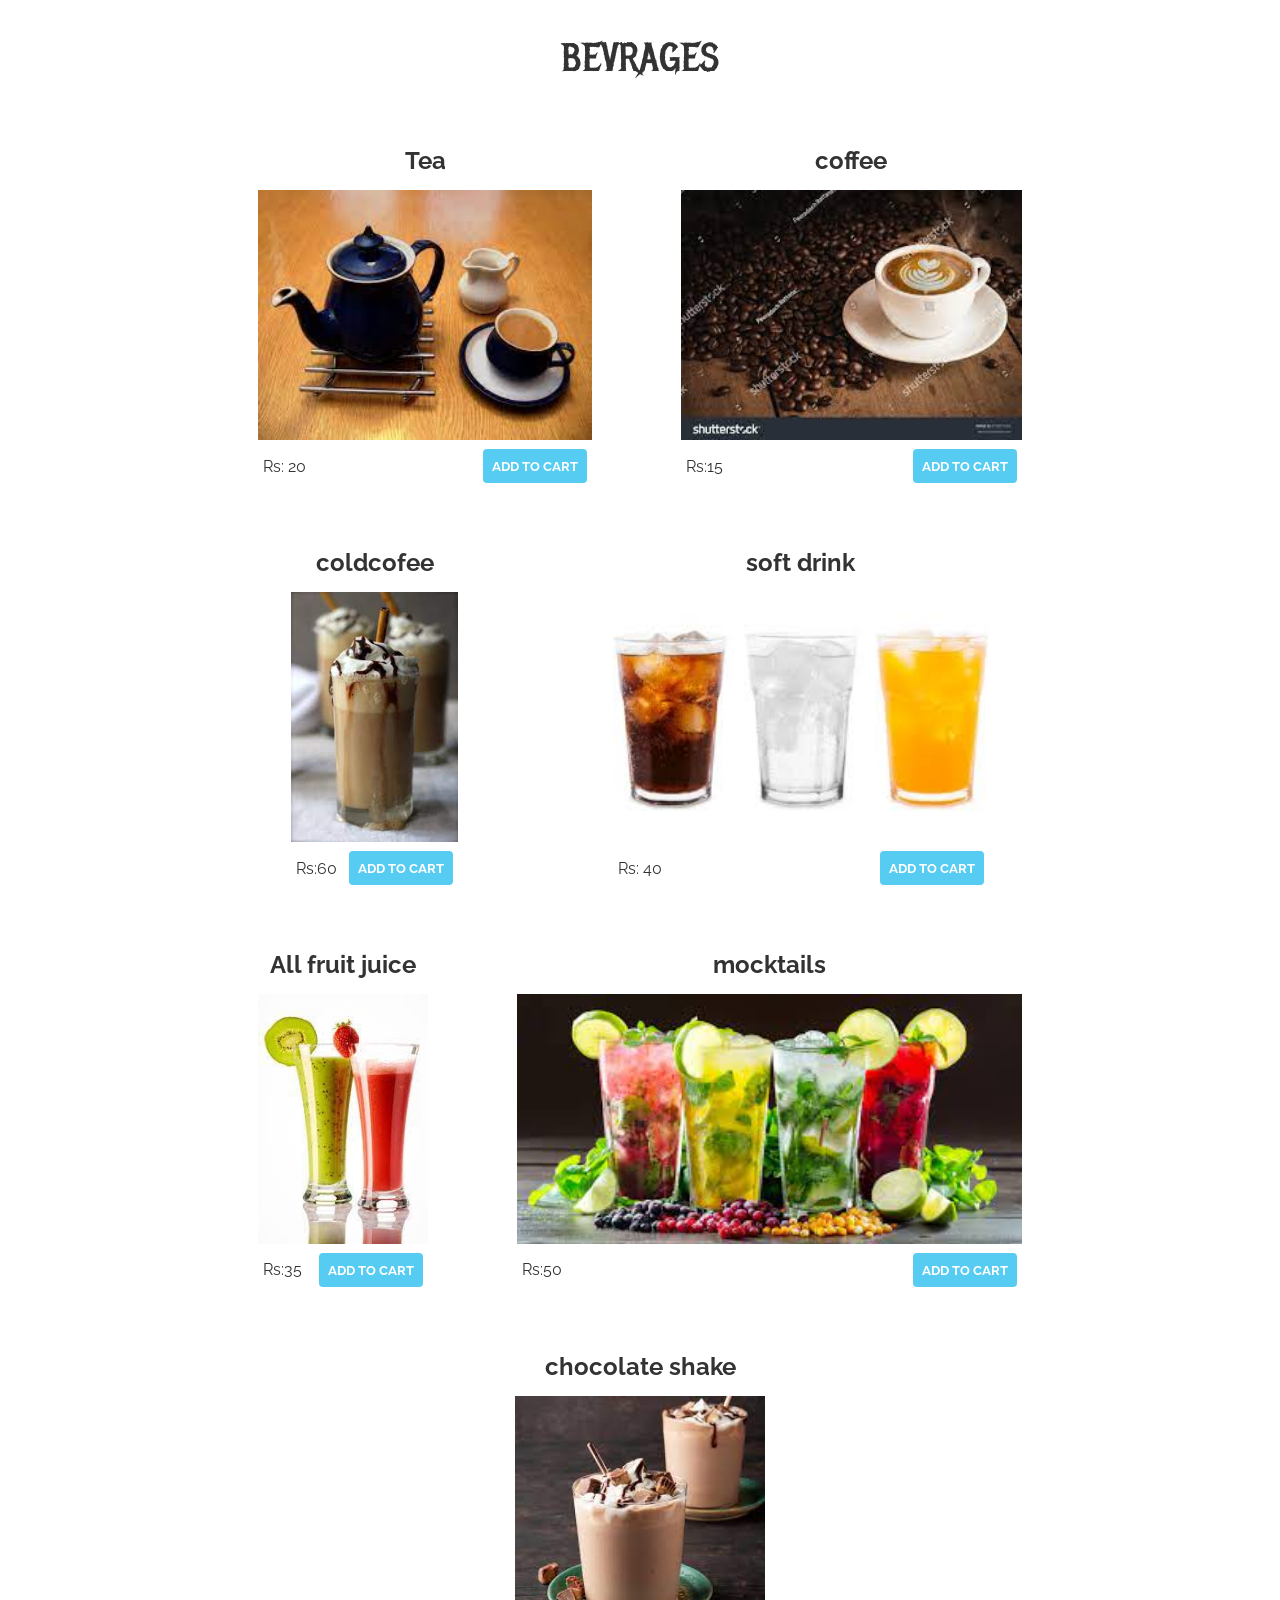
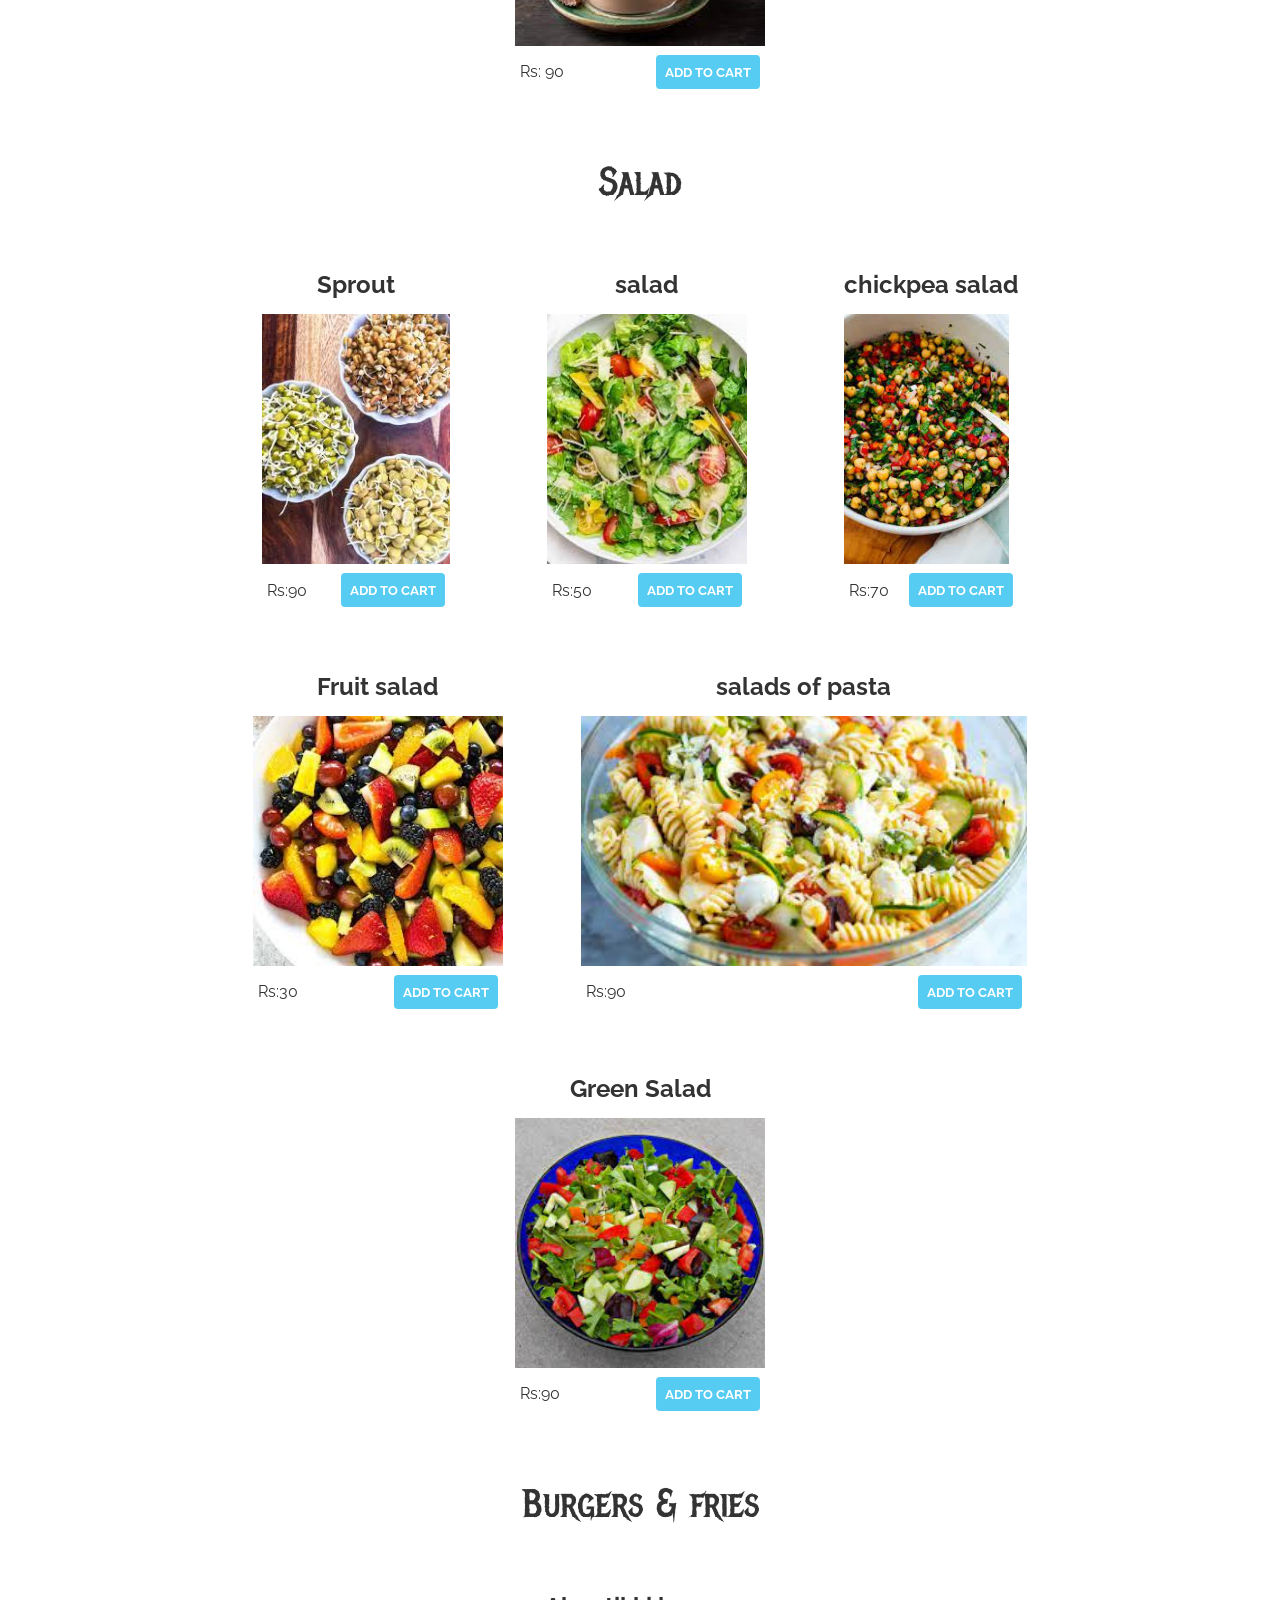
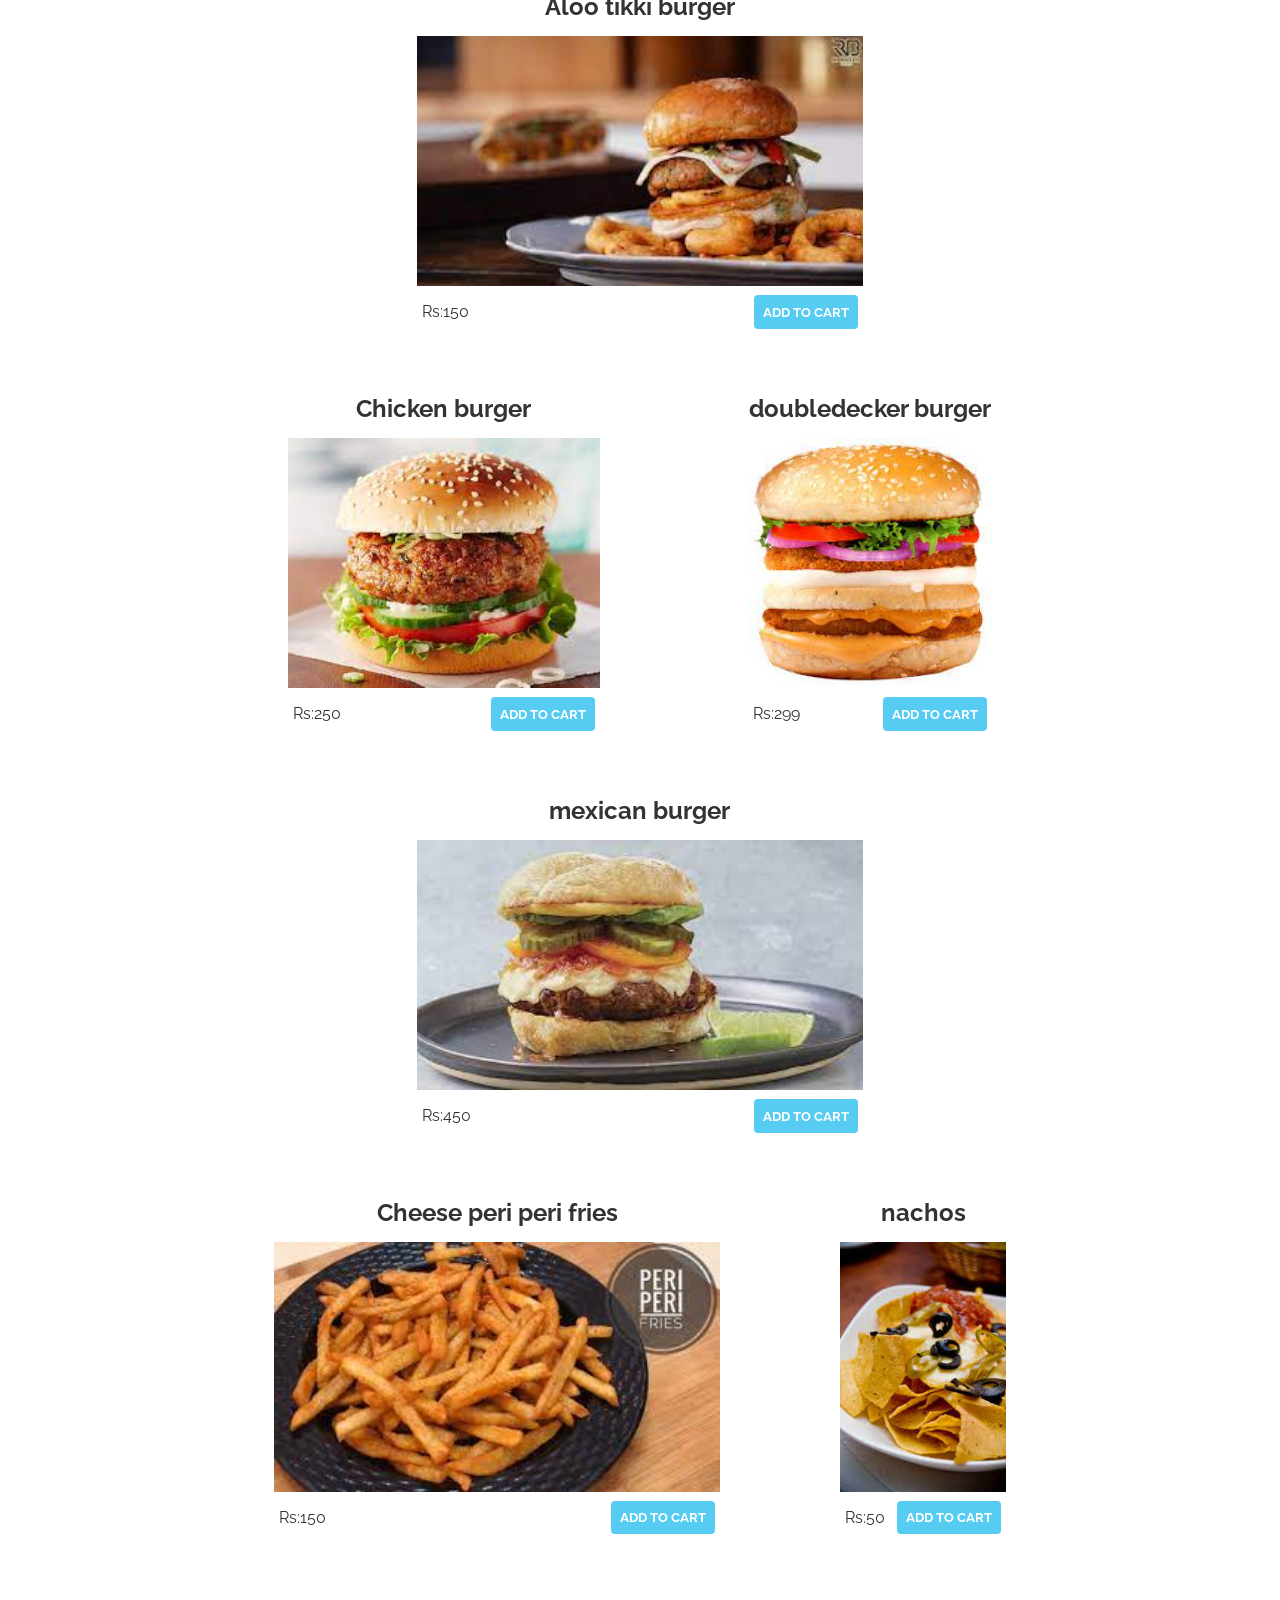
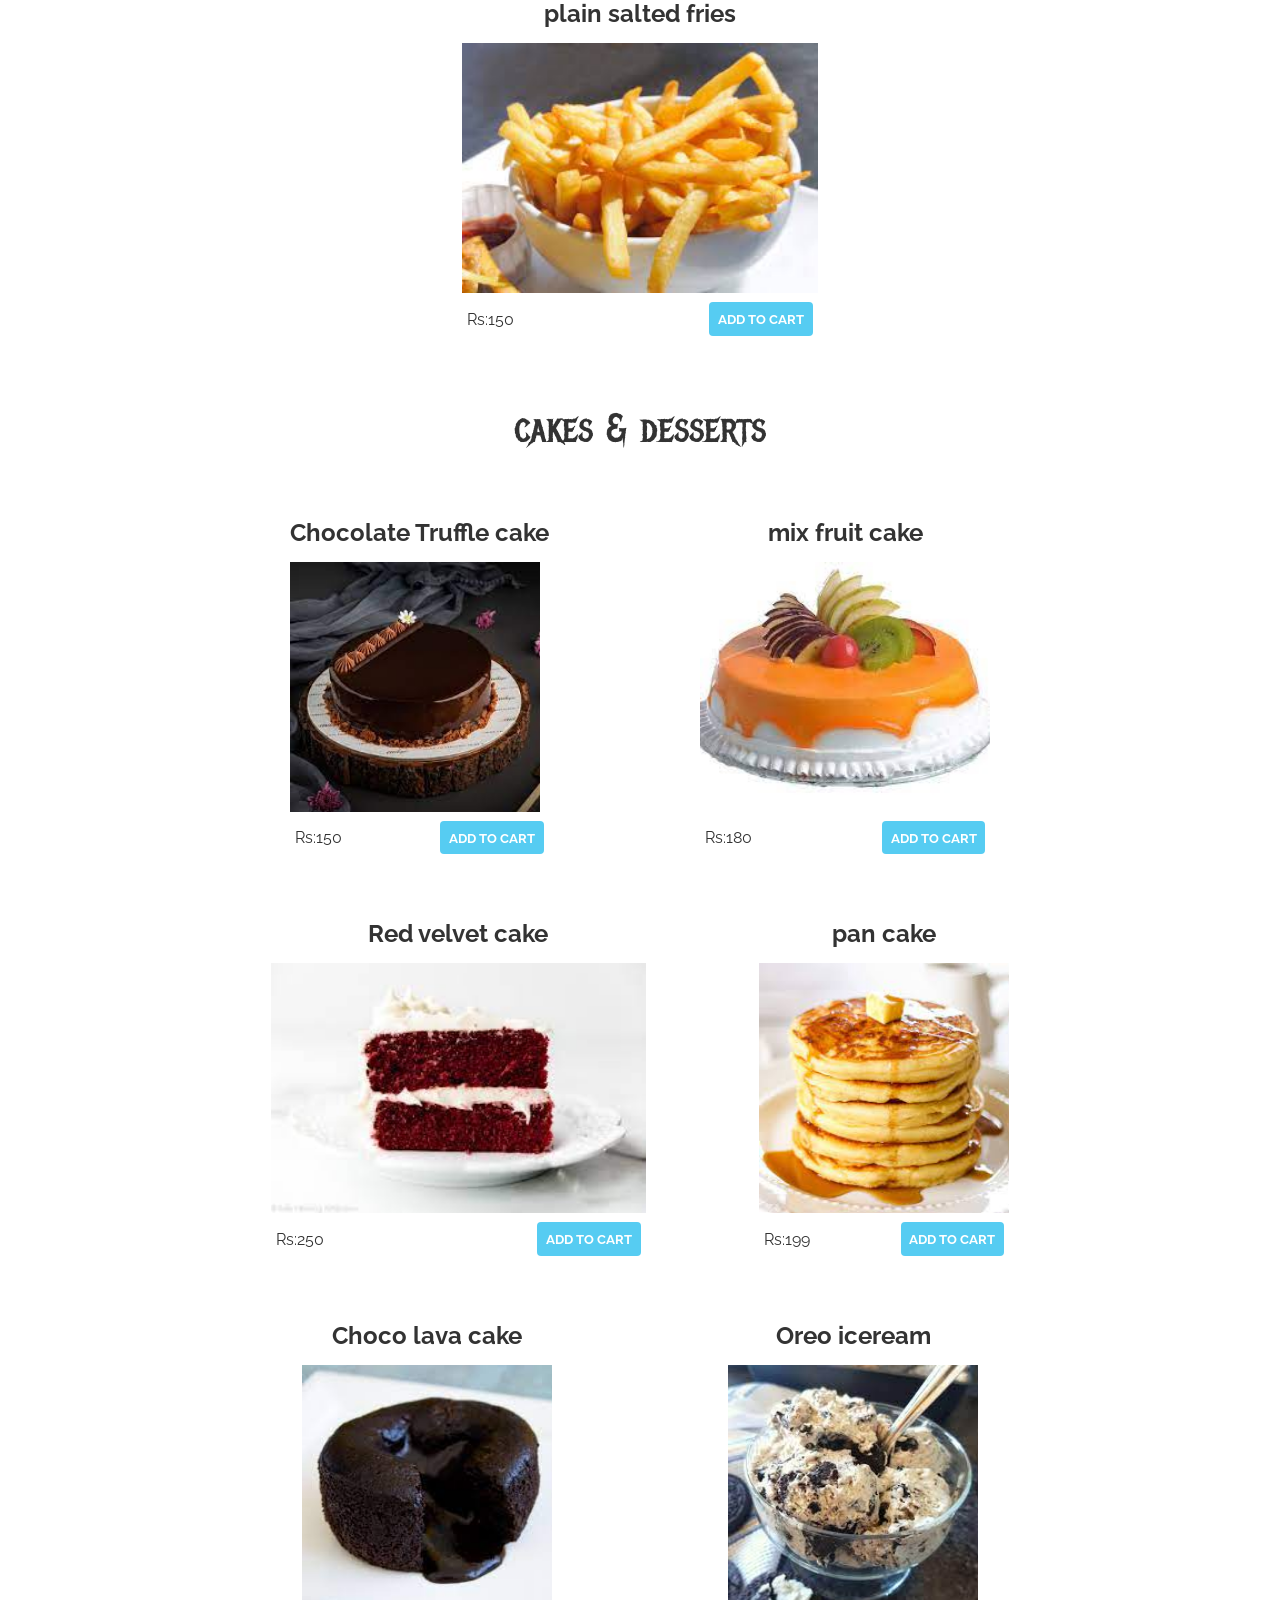
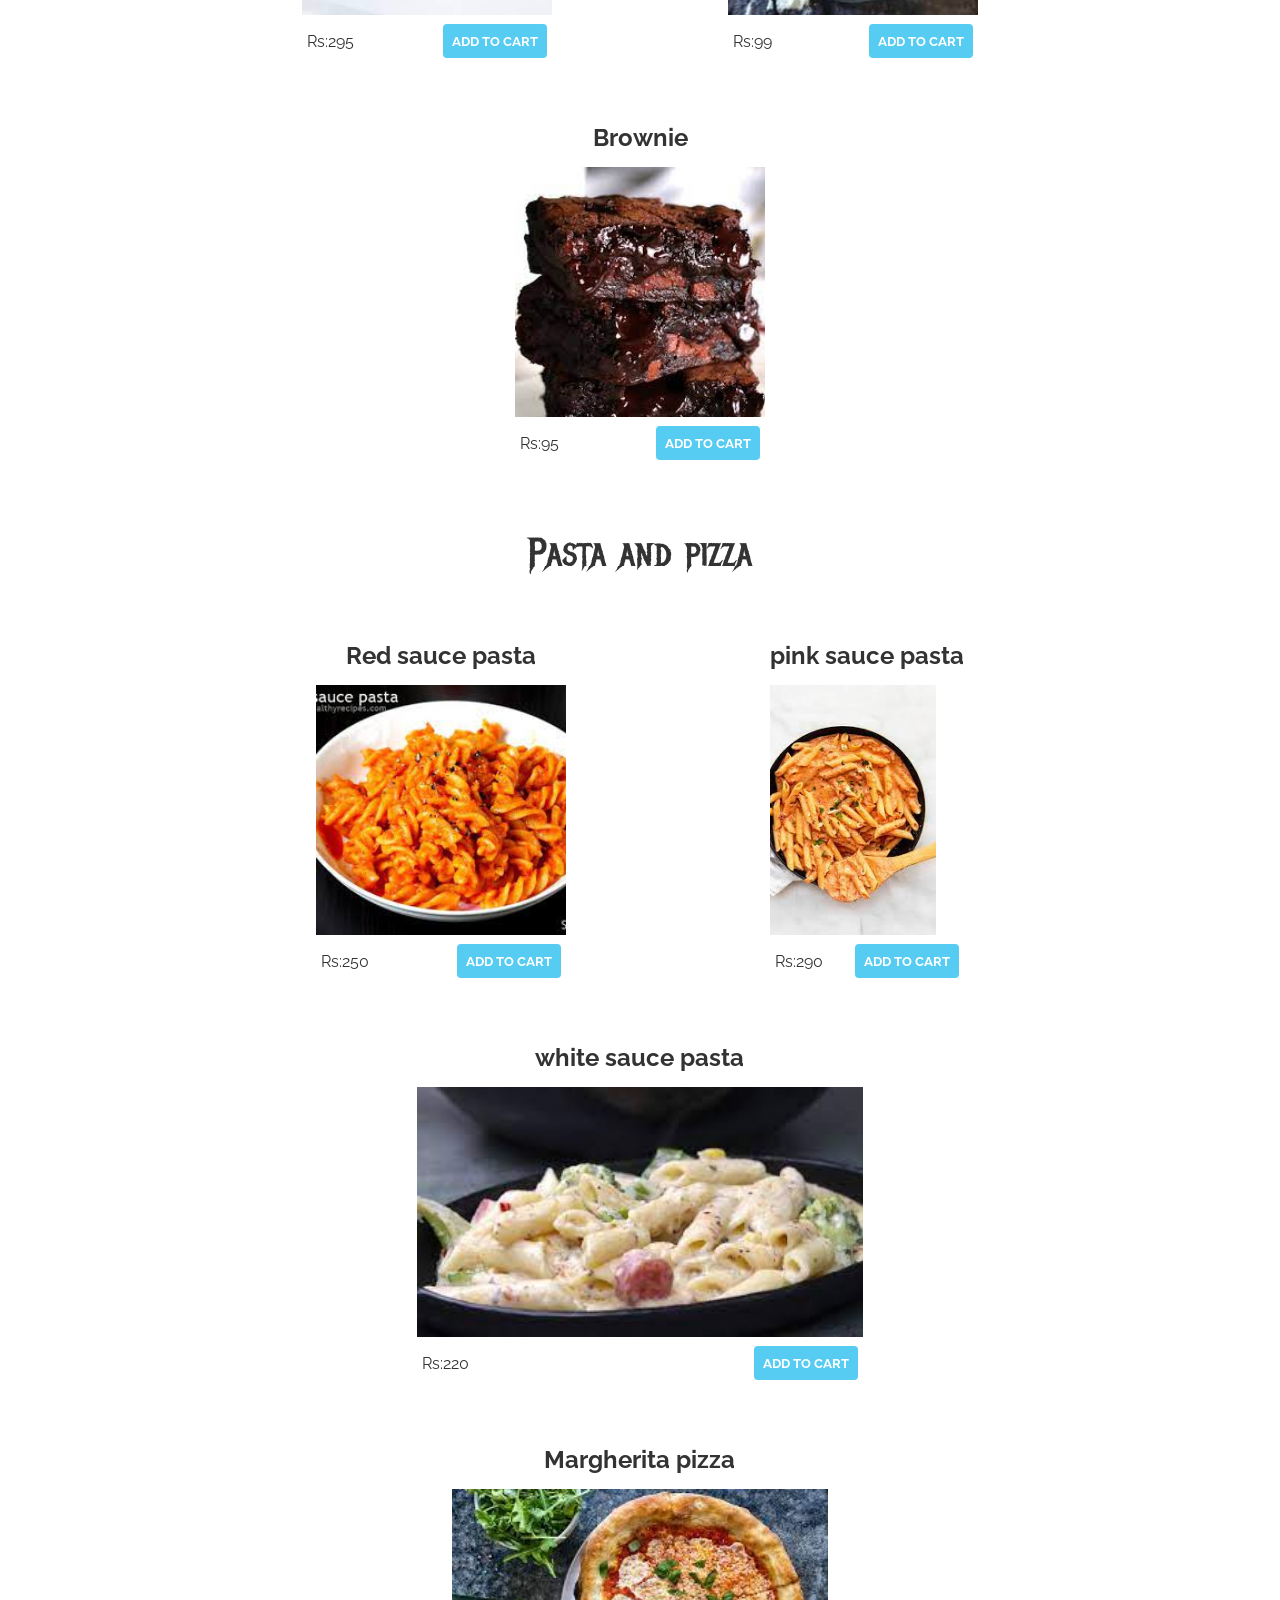
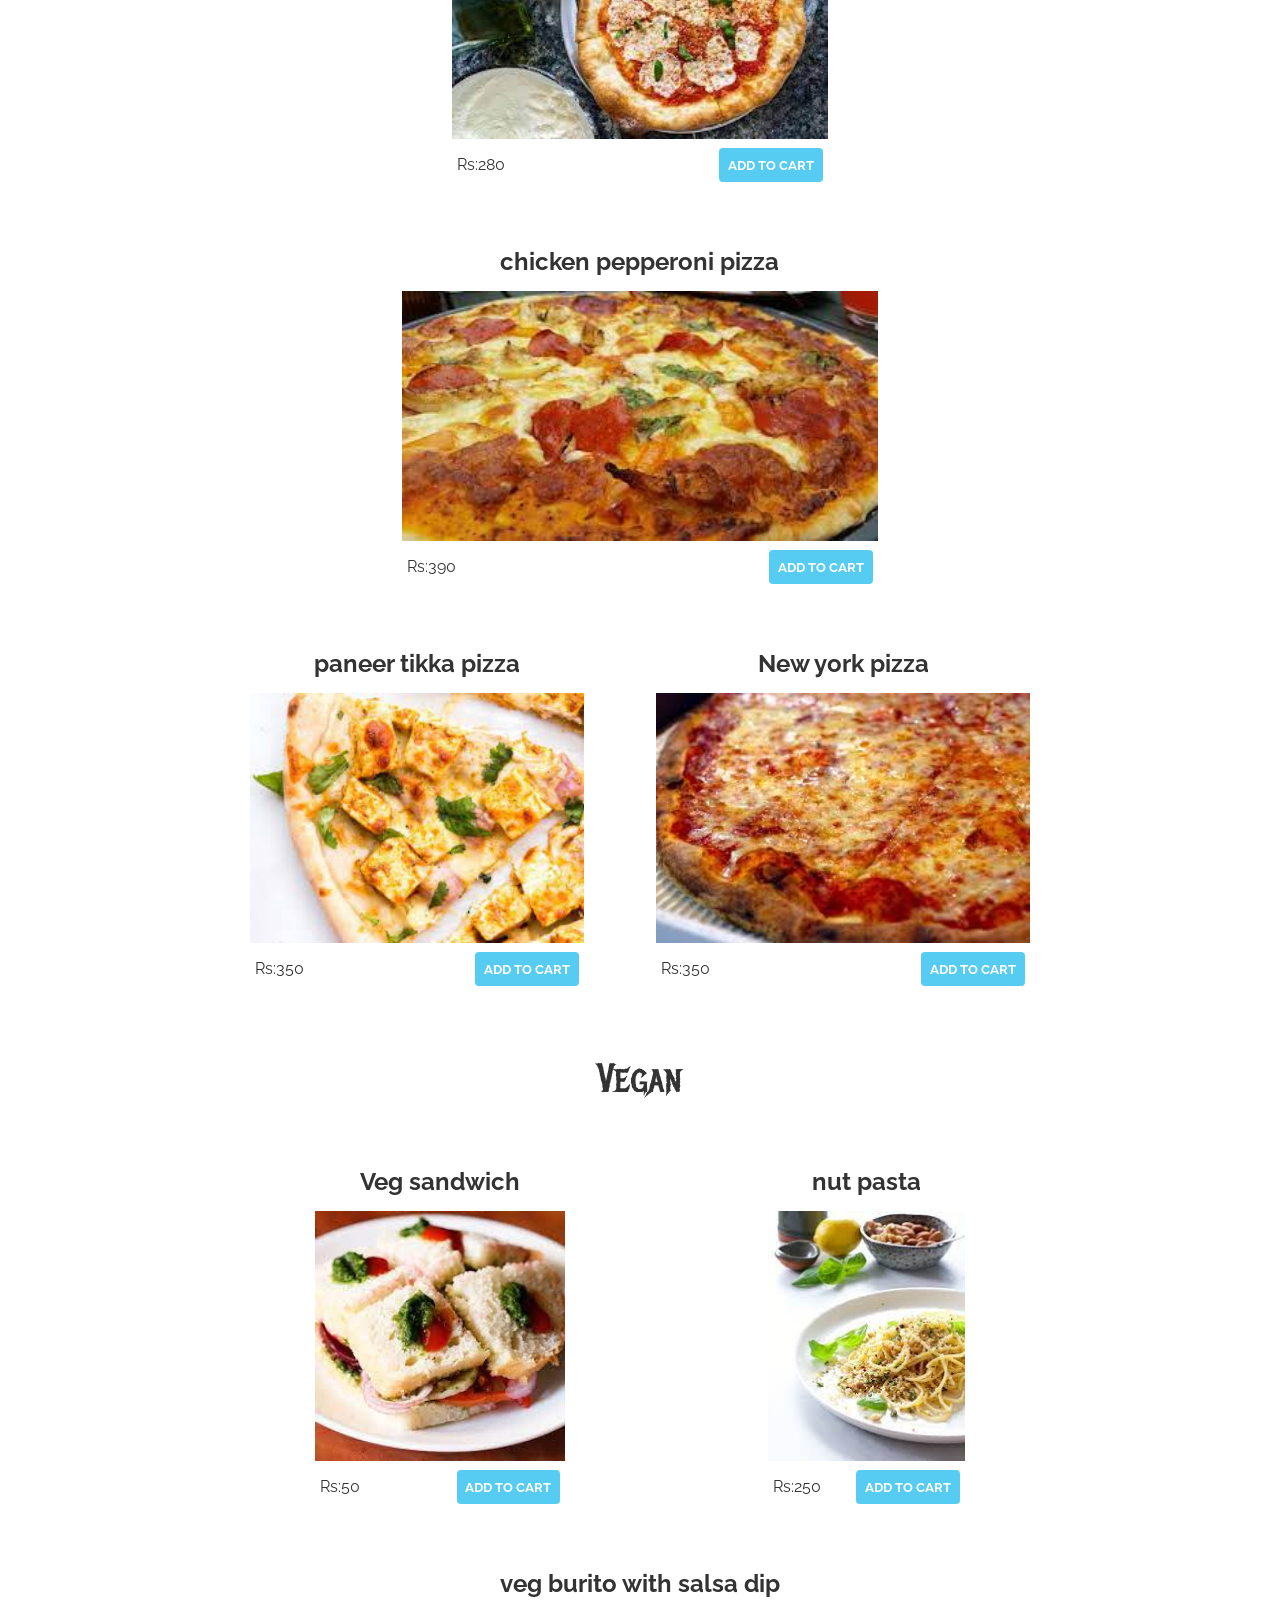
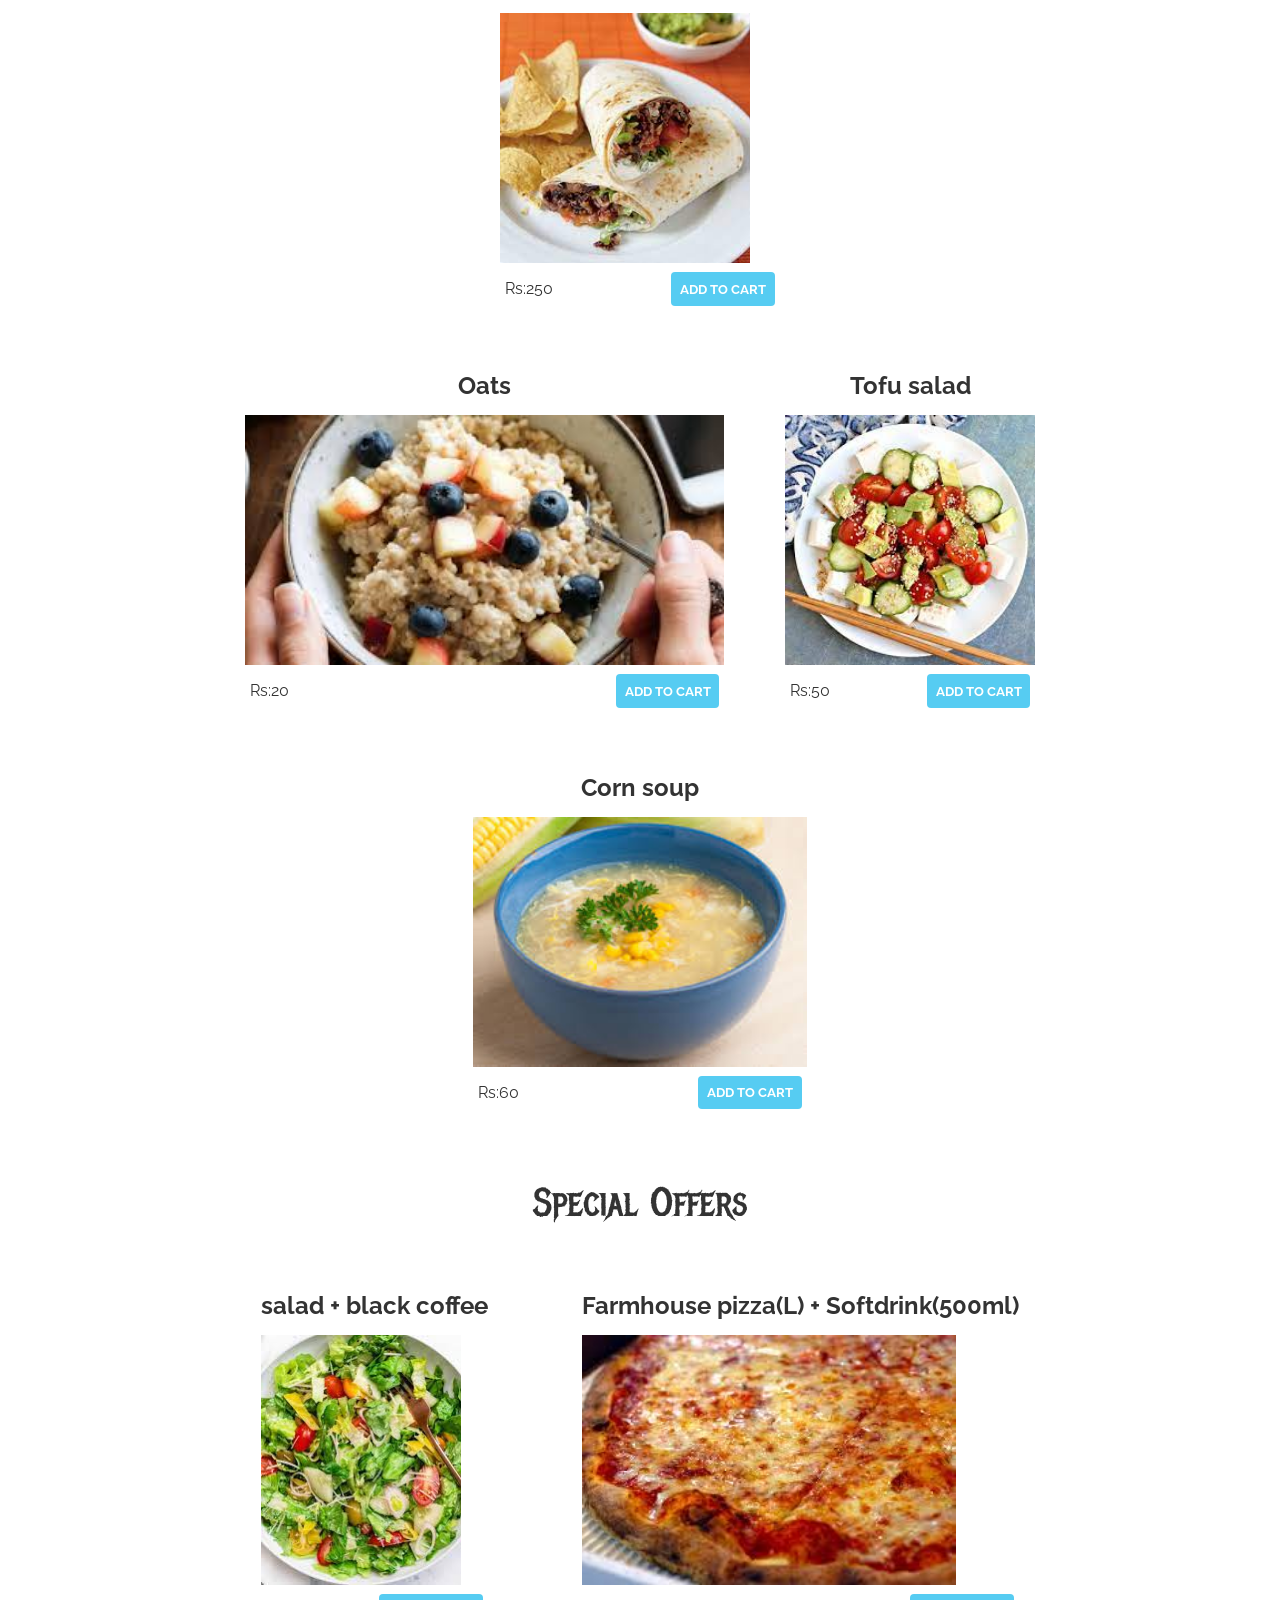
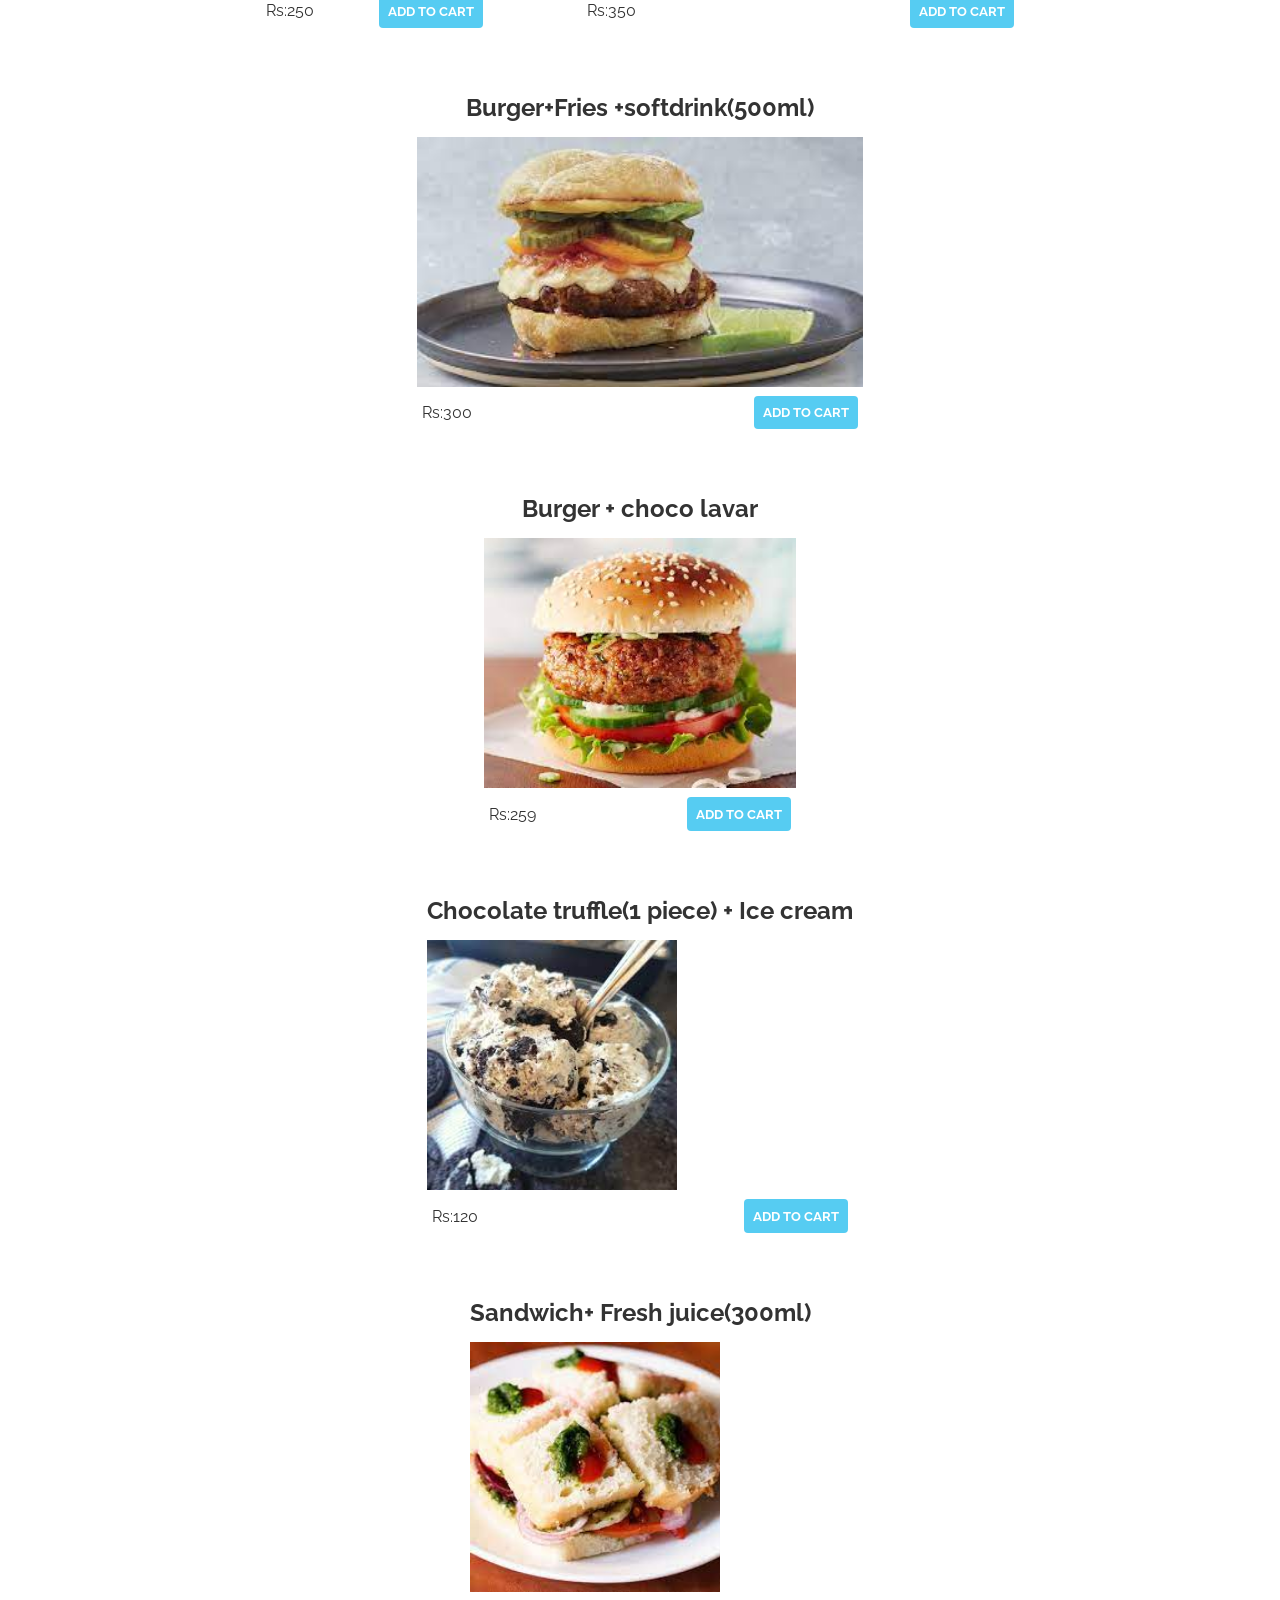
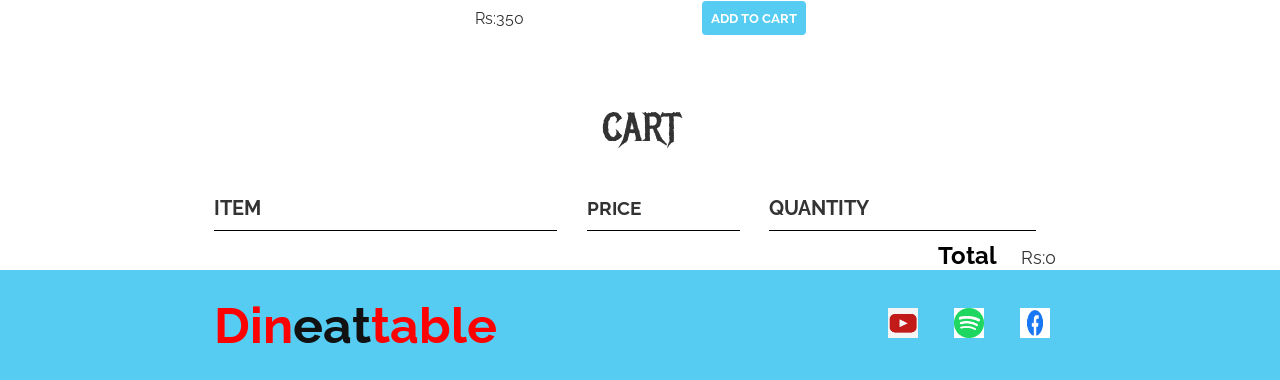
<file: public/cart/Index.html>
<!DOCTYPE html>
<html>
    <head>
        <title>Dineattable</title>
        <meta name="description" content="This is the description">
        <link rel="stylesheet" href="Style.css" />
        <script src="Cart.js" async></script>
    </head>
    <body>
        
        <section class="container content-section">
            <h2 class="section-header">BEVRAGES</h2>
            <div class="shop-items">
                <div class="shop-item">
                    <span class="shop-item-title">Tea</span>
                    <img class="shop-item-image" src="tea.jpg">
                    <div class="shop-item-details">
                        <span class="shop-item-price">Rs: 20</span>
                        <button class="btn btn-primary shop-item-button" type="button">ADD TO CART</button>
                    </div>
                </div>
                <div class="shop-item">
                    <span class="shop-item-title">coffee </span>
                    <img class="shop-item-image" src="cofee.jpg">
                    <div class="shop-item-details">
                        <span class="shop-item-price">Rs:15</span>
                        <button class="btn btn-primary shop-item-button"type="button">ADD TO CART</button>
                    </div>
                </div>
                <div class="shop-item">
                    <span class="shop-item-title">coldcofee</span>
                    <img class="shop-item-image" src="coldcofee.jpg">
                    <div class="shop-item-details">
                        <span class="shop-item-price">Rs:60</span>
                        <button class="btn btn-primary shop-item-button" type="button">ADD TO CART</button>
                    </div>
                </div>
                <div class="shop-item">
                    <span class="shop-item-title">soft drink</span>
                    <img class="shop-item-image" src="softdrink.jpg">
                    <div class="shop-item-details">
                        <span class="shop-item-price">Rs: 40</span>
                        <button class="btn btn-primary shop-item-button" type="button">ADD TO CART</button>
                    </div>
                </div>
                <div class="shop-item">
                    <span class="shop-item-title">All fruit juice</span>
                    <img class="shop-item-image" src="fruitjuice.jpg">
                    <div class="shop-item-details">
                        <span class="shop-item-price">Rs:35</span>
                        <button class="btn btn-primary shop-item-button"type="button">ADD TO CART</button>
                    </div>
                </div>
                <div class="shop-item">
                    <span class="shop-item-title">mocktails</span>
                    <img class="shop-item-image" src="mocktail.jpg">
                    <div class="shop-item-details">
                        <span class="shop-item-price">Rs:50</span>
                        <button class="btn btn-primary shop-item-button" type="button">ADD TO CART</button>
                    </div>
                </div>
                <div class="shop-item">
                    <span class="shop-item-title">chocolate shake </span>
                    <img class="shop-item-image" src="chocklets.jpg">
                    <div class="shop-item-details">
                        <span class="shop-item-price">Rs: 90</span>
                        <button class="btn btn-primary shop-item-button" type="button">ADD TO CART</button>
                    </div>
                </div>
            </div>
        </section>
        <section class="container content-section">
            <h2 class="section-header"> Salad</h2>
            <div class="shop-items">
                <div class="shop-item">
                    <span class="shop-item-title">Sprout </span>
                    <img class="shop-item-image" src="sprouts.jpg">
                    <div class="shop-item-details">
                        <span class="shop-item-price">Rs:90</span>
                        <button class="btn btn-primary shop-item-button" type="button">ADD TO CART</button>
                    </div>
                </div>
                <div class="shop-item">
                    <span class="shop-item-title">salad</span>
                    <img class="shop-item-image" src="salad.jpg">
                    <div class="shop-item-details">
                        <span class="shop-item-price">Rs:50 </span>
                        <button class="btn btn-primary shop-item-button"type="button">ADD TO CART</button>
                    </div>
                </div>
                <div class="shop-item">
                    <span class="shop-item-title">chickpea salad</span>
                    <img class="shop-item-image" src="chickensalad.jpg">
                    <div class="shop-item-details">
                        <span class="shop-item-price">Rs:70</span>
                        <button class="btn btn-primary shop-item-button" type="button">ADD TO CART</button>
                    </div>
                </div>
                <div class="shop-item">
                    <span class="shop-item-title">Fruit salad</span>
                    <img class="shop-item-image" src="fruitsalad.jpg">
                    <div class="shop-item-details">
                        <span class="shop-item-price">Rs:30</span>
                        <button class="btn btn-primary shop-item-button" type="button">ADD TO CART</button>
                    </div>
                </div>
                
                <div class="shop-item">
                    <span class="shop-item-title">salads of pasta</span>
                    <img class="shop-item-image" src="pastasalad.jpg">
                    <div class="shop-item-details">
                        <span class="shop-item-price">Rs:90</span>
                        <button class="btn btn-primary shop-item-button" type="button">ADD TO CART</button>
                    </div>
                </div>
                <div class="shop-item">
                    <span class="shop-item-title">Green Salad</span>
                    <img class="shop-item-image" src="greensalad.jpg">
                    <div class="shop-item-details">
                        <span class="shop-item-price">Rs:90</span>
                        <button class="btn btn-primary shop-item-button" type="button">ADD TO CART</button>
                    </div>
                </div>
            </div>
        </section>
        <section class="container content-section">
            <h2 class="section-header">Burgers & fries</h2>
            <div class="shop-items">
                <div class="shop-item">
                    <span class="shop-item-title">Aloo tikki burger </span>
                    <img class="shop-item-image" src="allotickeyburger.jpg">
                    <div class="shop-item-details">
                        <span class="shop-item-price">Rs:150</span>
                        <button class="btn btn-primary shop-item-button" type="button">ADD TO CART</button>
                    </div>
                </div>
                <div class="shop-item">
                    <span class="shop-item-title"> Chicken burger </span>
                    <img class="shop-item-image" src="Chicken burger.jpg">
                    <div class="shop-item-details">
                        <span class="shop-item-price">Rs:250</span>
                        <button class="btn btn-primary shop-item-button"type="button">ADD TO CART</button>
                    </div>
                </div>
                <div class="shop-item">
                    <span class="shop-item-title">doubledecker burger</span>
                    <img class="shop-item-image" src="doubledecker burger.jpg">
                    <div class="shop-item-details">
                        <span class="shop-item-price">Rs:299</span>
                        <button class="btn btn-primary shop-item-button" type="button">ADD TO CART</button>
                    </div>
                </div>
                <div class="shop-item">
                    <span class="shop-item-title">mexican burger</span>
                    <img class="shop-item-image" src="mexican burger.jpg">
                    <div class="shop-item-details">
                        <span class="shop-item-price">Rs:450</span>
                        <button class="btn btn-primary shop-item-button" type="button">ADD TO CART</button>
                    </div>
                </div>
                <div class="shop-item">
                    <span class="shop-item-title"> Cheese peri peri fries </span>
                    <img class="shop-item-image" src="Cheese peri peri fries.jpg">
                    <div class="shop-item-details">
                        <span class="shop-item-price">Rs:150</span>
                        <button class="btn btn-primary shop-item-button"type="button">ADD TO CART</button>
                    </div>
                </div>
                <div class="shop-item">
                    <span class="shop-item-title">nachos</span>
                    <img class="shop-item-image" src="nachos.jpg">
                    <div class="shop-item-details">
                        <span class="shop-item-price">Rs:50</span>
                        <button class="btn btn-primary shop-item-button" type="button">ADD TO CART</button>
                    </div>
                </div>
                <div class="shop-item">
                    <span class="shop-item-title">plain salted fries </span>
                    <img class="shop-item-image" src="plain salted fries.jpg">
                    <div class="shop-item-details">
                        <span class="shop-item-price">Rs:150</span>
                        <button class="btn btn-primary shop-item-button" type="button">ADD TO CART</button>
                    </div>
                </div>
            </div>
        </section>
        <section class="container content-section">
            <h2 class="section-header">cakes & desserts</h2>
            <div class="shop-items">
                <div class="shop-item">
                    <span class="shop-item-title">Chocolate Truffle cake</span>
                    <img class="shop-item-image" src="Chocolate Truffle cake.jpg">
                    <div class="shop-item-details">
                        <span class="shop-item-price">Rs:150</span>
                        <button class="btn btn-primary shop-item-button" type="button">ADD TO CART</button>
                    </div>
                </div>
                <div class="shop-item">
                    <span class="shop-item-title">mix fruit cake </span>
                    <img class="shop-item-image" src="mix fruit cake.jpg">
                    <div class="shop-item-details">
                        <span class="shop-item-price">Rs:180</span>
                        <button class="btn btn-primary shop-item-button"type="button">ADD TO CART</button>
                    </div>
                </div>
                <div class="shop-item">
                    <span class="shop-item-title">Red velvet cake</span>
                    <img class="shop-item-image" src="Red velvet cake.jpg">
                    <div class="shop-item-details">
                        <span class="shop-item-price">Rs:250</span>
                        <button class="btn btn-primary shop-item-button" type="button">ADD TO CART</button>
                    </div>
                </div>
                <div class="shop-item">
                    <span class="shop-item-title">pan cake</span>
                    <img class="shop-item-image" src="pan cake.jpg">
                    <div class="shop-item-details">
                        <span class="shop-item-price">Rs:199</span>
                        <button class="btn btn-primary shop-item-button" type="button">ADD TO CART</button>
                    </div>
                </div>
                <div class="shop-item">
                    <span class="shop-item-title"> Choco lava cake </span>
                    <img class="shop-item-image" src="Choco lava cake.jpg">
                    <div class="shop-item-details">
                        <span class="shop-item-price">Rs:295</span>
                        <button class="btn btn-primary shop-item-button"type="button">ADD TO CART</button>
                    </div>
                </div>
                <div class="shop-item">
                    <span class="shop-item-title">Oreo iceream</span>
                    <img class="shop-item-image" src="Oreo iceream.jpg">
                    <div class="shop-item-details">
                        <span class="shop-item-price">Rs:99 </span>
                        <button class="btn btn-primary shop-item-button" type="button">ADD TO CART</button>
                    </div>
                </div>
                <div class="shop-item">
                    <span class="shop-item-title">Brownie </span>
                    <img class="shop-item-image" src="Brownie.jpg">
                    <div class="shop-item-details">
                        <span class="shop-item-price">Rs:95 </span>
                        <button class="btn btn-primary shop-item-button" type="button">ADD TO CART</button>
                    </div>
                </div>
            </div>
        </section>
        <section class="container content-section">
            <h2 class="section-header"> Pasta and pizza</h2>
            <div class="shop-items">
                <div class="shop-item">
                    <span class="shop-item-title">Red sauce pasta </span>
                    <img class="shop-item-image" src="Red sauce pasta.jpg">
                    <div class="shop-item-details">
                        <span class="shop-item-price">Rs:250</span>
                        <button class="btn btn-primary shop-item-button" type="button">ADD TO CART</button>
                    </div>
                </div>
                <div class="shop-item">
                    <span class="shop-item-title">pink sauce pasta</span>
                    <img class="shop-item-image" src="pink sauce pasta.jpg">
                    <div class="shop-item-details">
                        <span class="shop-item-price">Rs:290</span>
                        <button class="btn btn-primary shop-item-button"type="button">ADD TO CART</button>
                    </div>
                </div>
                <div class="shop-item">
                    <span class="shop-item-title">white sauce pasta </span>
                    <img class="shop-item-image" src="white sauce pasta.jpg">
                    <div class="shop-item-details">
                        <span class="shop-item-price">Rs:220</span>
                        <button class="btn btn-primary shop-item-button" type="button">ADD TO CART</button>
                    </div>
                </div>
                <div class="shop-item">
                    <span class="shop-item-title">Margherita pizza</span>
                    <img class="shop-item-image" src="Margherita pizza.jpg">
                    <div class="shop-item-details">
                        <span class="shop-item-price">Rs:280</span>
                        <button class="btn btn-primary shop-item-button" type="button">ADD TO CART</button>
                    </div>
                </div>
                <div class="shop-item">
                    <span class="shop-item-title">chicken pepperoni pizza</span>
                    <img class="shop-item-image" src="chicken pepperoni pizza.jpg">
                    <div class="shop-item-details">
                        <span class="shop-item-price">Rs:390</span>
                        <button class="btn btn-primary shop-item-button"type="button">ADD TO CART</button>
                    </div>
                </div>
                <div class="shop-item">
                    <span class="shop-item-title">paneer tikka pizza</span>
                    <img class="shop-item-image" src="paneer tikka pizza.jpg">
                    <div class="shop-item-details">
                        <span class="shop-item-price">Rs:350</span>
                        <button class="btn btn-primary shop-item-button" type="button">ADD TO CART</button>
                    </div>
                </div>
                <div class="shop-item">
                    <span class="shop-item-title">New york pizza</span>
                    <img class="shop-item-image" src="New york pizza.jpg">
                    <div class="shop-item-details">
                        <span class="shop-item-price">Rs:350</span>
                        <button class="btn btn-primary shop-item-button" type="button">ADD TO CART</button>
                    </div>
                </div>
            </div>
        </section>
        <section class="container content-section">
            <h2 class="section-header">Vegan</h2>
            <div class="shop-items">
                <div class="shop-item">
                    <span class="shop-item-title">Veg sandwich </span>
                    <img class="shop-item-image" src="Veg sandwich.jpg">
                    <div class="shop-item-details">
                        <span class="shop-item-price">Rs:50</span>
                        <button class="btn btn-primary shop-item-button" type="button">ADD TO CART</button>
                    </div>
                </div>
                <div class="shop-item">
                    <span class="shop-item-title">nut pasta </span>
                    <img class="shop-item-image" src="nut pasta.jpg">
                    <div class="shop-item-details">
                        <span class="shop-item-price">Rs:250</span>
                        <button class="btn btn-primary shop-item-button"type="button">ADD TO CART</button>
                    </div>
                </div>
                <div class="shop-item">
                    <span class="shop-item-title">veg burito with salsa dip  </span>
                    <img class="shop-item-image" src="veg burito with salsa dip.jpg">
                    <div class="shop-item-details">
                        <span class="shop-item-price">Rs:250</span>
                        <button class="btn btn-primary shop-item-button" type="button">ADD TO CART</button>
                    </div>
                </div>
                <div class="shop-item">
                    <span class="shop-item-title">Oats</span>
                    <img class="shop-item-image" src="Oats.jpg">
                    <div class="shop-item-details">
                        <span class="shop-item-price"> Rs:20</span>
                        <button class="btn btn-primary shop-item-button" type="button">ADD TO CART</button>
                    </div>
                </div>
                <div class="shop-item">
                    <span class="shop-item-title">Tofu salad </span>
                    <img class="shop-item-image" src="Tofu salad.jpg">
                    <div class="shop-item-details">
                        <span class="shop-item-price">Rs:50</span>
                        <button class="btn btn-primary shop-item-button" type="button">ADD TO CART</button>
                    </div>
                </div>
                <div class="shop-item">
                    <span class="shop-item-title">Corn soup </span>
                    <img class="shop-item-image" src="Corn soup.jpg">
                    <div class="shop-item-details">
                        <span class="shop-item-price">Rs:60</span>
                        <button class="btn btn-primary shop-item-button" type="button">ADD TO CART</button>
                    </div>
                </div>
            </div>
        </section>
        <section class="container content-section">
            <h2 class="section-header">Special Offers</h2>
            <div class="shop-items">
                <div class="shop-item">
                    <span class="shop-item-title">salad + black coffee</span>
                    <img class="shop-item-image" src="salad.jpg">
                    <div class="shop-item-details">
                        <span class="shop-item-price">Rs:250 </span>
                        <button class="btn btn-primary shop-item-button" type="button">ADD TO CART</button>
                    </div>
                </div>
                <div class="shop-item">
                    <span class="shop-item-title">Farmhouse pizza(L) + Softdrink(500ml)</span>
                    <img class="shop-item-image" src="New york pizza.jpg">
                    <div class="shop-item-details">
                        <span class="shop-item-price">Rs:350</span>
                        <button class="btn btn-primary shop-item-button" type="button">ADD TO CART</button>
                    </div>
                </div>
                <div class="shop-item">
                    <span class="shop-item-title">Burger+Fries
                        +softdrink(500ml)</span>
                    <img class="shop-item-image" src="mexican burger.jpg">
                    <div class="shop-item-details">
                        <span class="shop-item-price">Rs:300</span>
                        <button class="btn btn-primary shop-item-button" type="button">ADD TO CART</button>
                    </div>
                </div>
                <div class="shop-item">
                    <span class="shop-item-title">Burger + choco lavar</span>
                    <img class="shop-item-image" src="Chicken burger.jpg">
                    <div class="shop-item-details">
                        <span class="shop-item-price">Rs:259 </span>
                        <button class="btn btn-primary shop-item-button" type="button">ADD TO CART</button>
                    </div>
                </div>
                <div class="shop-item">
                    <span class="shop-item-title">Chocolate truffle(1 piece) + Ice cream</span>
                    <img class="shop-item-image" src="Oreo iceream.jpg">
                    <div class="shop-item-details">
                        <span class="shop-item-price">Rs:120 </span>
                        <button class="btn btn-primary shop-item-button" type="button">ADD TO CART</button>
                    </div>
                </div>
                <div class="shop-item">
                    <span class="shop-item-title">Sandwich+ Fresh juice(300ml)</span>
                    <img class="shop-item-image" src="Veg sandwich.jpg">
                    <div class="shop-item-details">
                        <span class="shop-item-price">Rs:350  </span>
                        <button class="btn btn-primary shop-item-button" type="button">ADD TO CART</button>
                    </div>
                </div>
                
            </div>
        </section>
        <section class="container content-section">
            <h2 class="section-header">CART</h2>
            <div class="cart-row">
                <span class="cart-item cart-header cart-column">ITEM</span>
                <span class="cart-price cart-header cart-column">PRICE</span>
                <span class="cart-quantity cart-header cart-column">QUANTITY</span>
            </div>
            <div class="cart-items">
            </div>
            <div class="cart-total">
                <strong class="cart-total-title">Total</strong>
                <span class="cart-total-price">Rs:0</span>
            </div>
           
            <form class="pay"><script src="https://checkout.razorpay.com/v1/payment-button.js" data-payment_button_id="pl_JLdxsdDNlrcXas" async> </script> </form>
        </section>
        <footer class="main-footer">
            <div class="container main-footer-container">
                
                <h1><span class="ayush">Din</span><span class="ayu">eat</span><span class="ayush">table</span><br></h1>
                <ul class="nav footer-nav">
                    <li>
                        <a href="https://www.youtube.com" target="_blank">
                            <img src="yt.png">
                        </a>
                    </li>
                    <li>
                        <a href="https://www.spotify.com" target="_blank">
                            <img src="sp.png">
                        </a>
                    </li>
                    <li>
                        <a href="https://www.facebook.com" target="_blank">
                            <img src="fb.png">
                        </a>
                    </li>
                </ul>
            </div>
        </footer>
    </body>
</html>
</file>
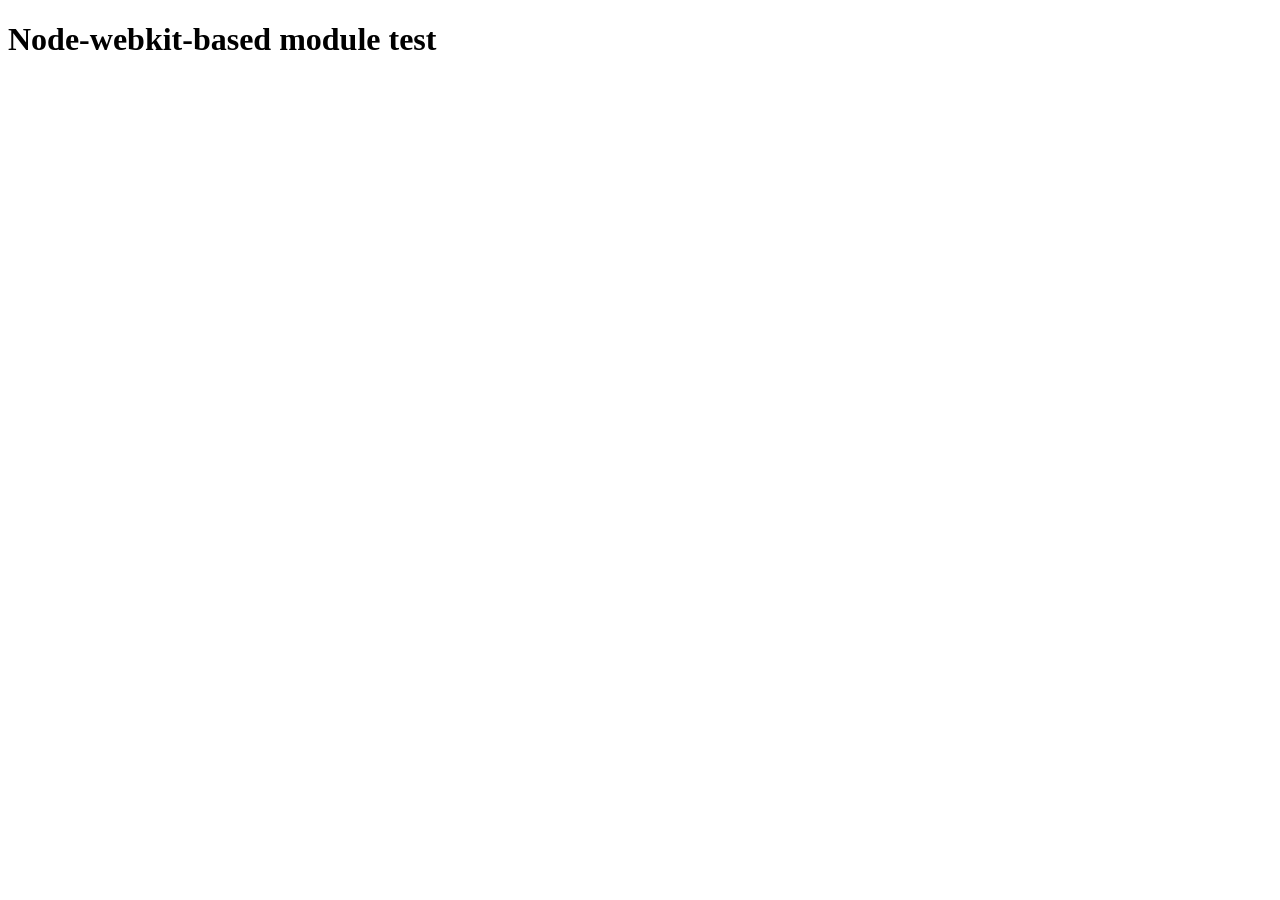
<file: node_modules/@mapbox/node-pre-gyp/lib/util/nw-pre-gyp/index.html>
<!doctype html>
<html>
<head>
<meta charset="utf-8">
<title>Node-webkit-based module test</title>
<script>
function nwModuleTest(){
   var util = require('util');
   var moduleFolder = require('nw.gui').App.argv[0];
   try {
      require(moduleFolder);
   } catch(e) {
      if( process.platform !== 'win32' ){
         util.log('nw-pre-gyp error:');
         util.log(e.stack);
      }
      process.exit(1);
   }
   process.exit(0);
}
</script>
</head>
<body onload="nwModuleTest()">
<h1>Node-webkit-based module test</h1>
</body>
</html>
</file>
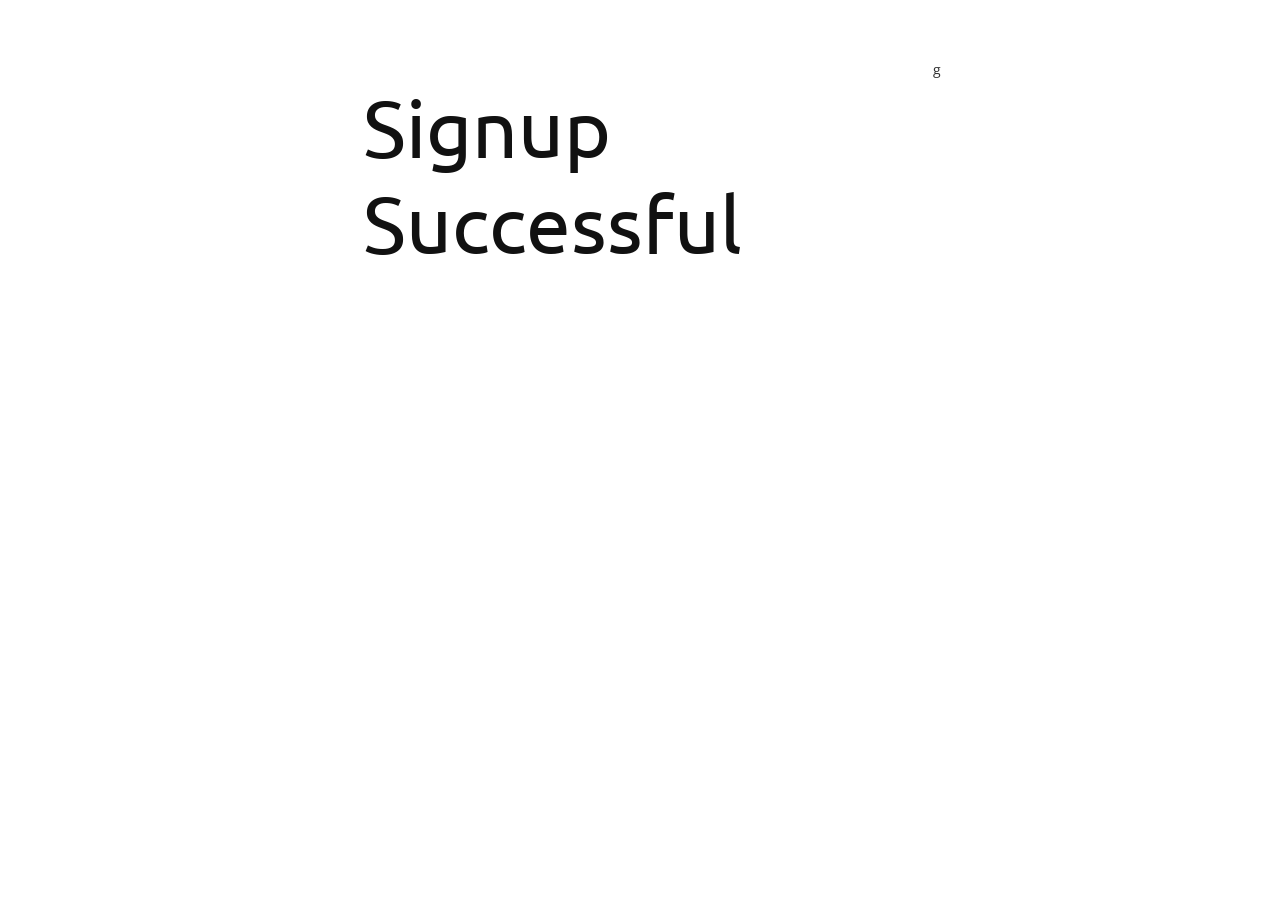
<file: sucess.html>
<!DOCTYPE html>
<html>

<head>
    <title> Signup Form</title>
    <link rel="stylesheet" href="https://maxcdn.bootstrapcdn.com/bootstrap/3.3.7/css/bootstrap.min.css" integrity="sha384-BVYiiSIFeK1dGmJRAkycuHAHRg32OmUcww7on3RYdg4Va+PmSTsz/K68vbdEjh4u" crossorigin="anonymous">

    <link rel="stylesheet" type="text/css" href="style.css">
</head>

<body>
    <br>
    <br>
    <br>
    <div class="container">
        <div class="row">
            <div class="col-md-3">
            </div>
g
            <div class="col-md-6 main">

                <h1> Signup Successful</h1>

            </div>


            <div class="col-md-3">
            </div>

        </div>
    </div>
</body>

</html>
</file>
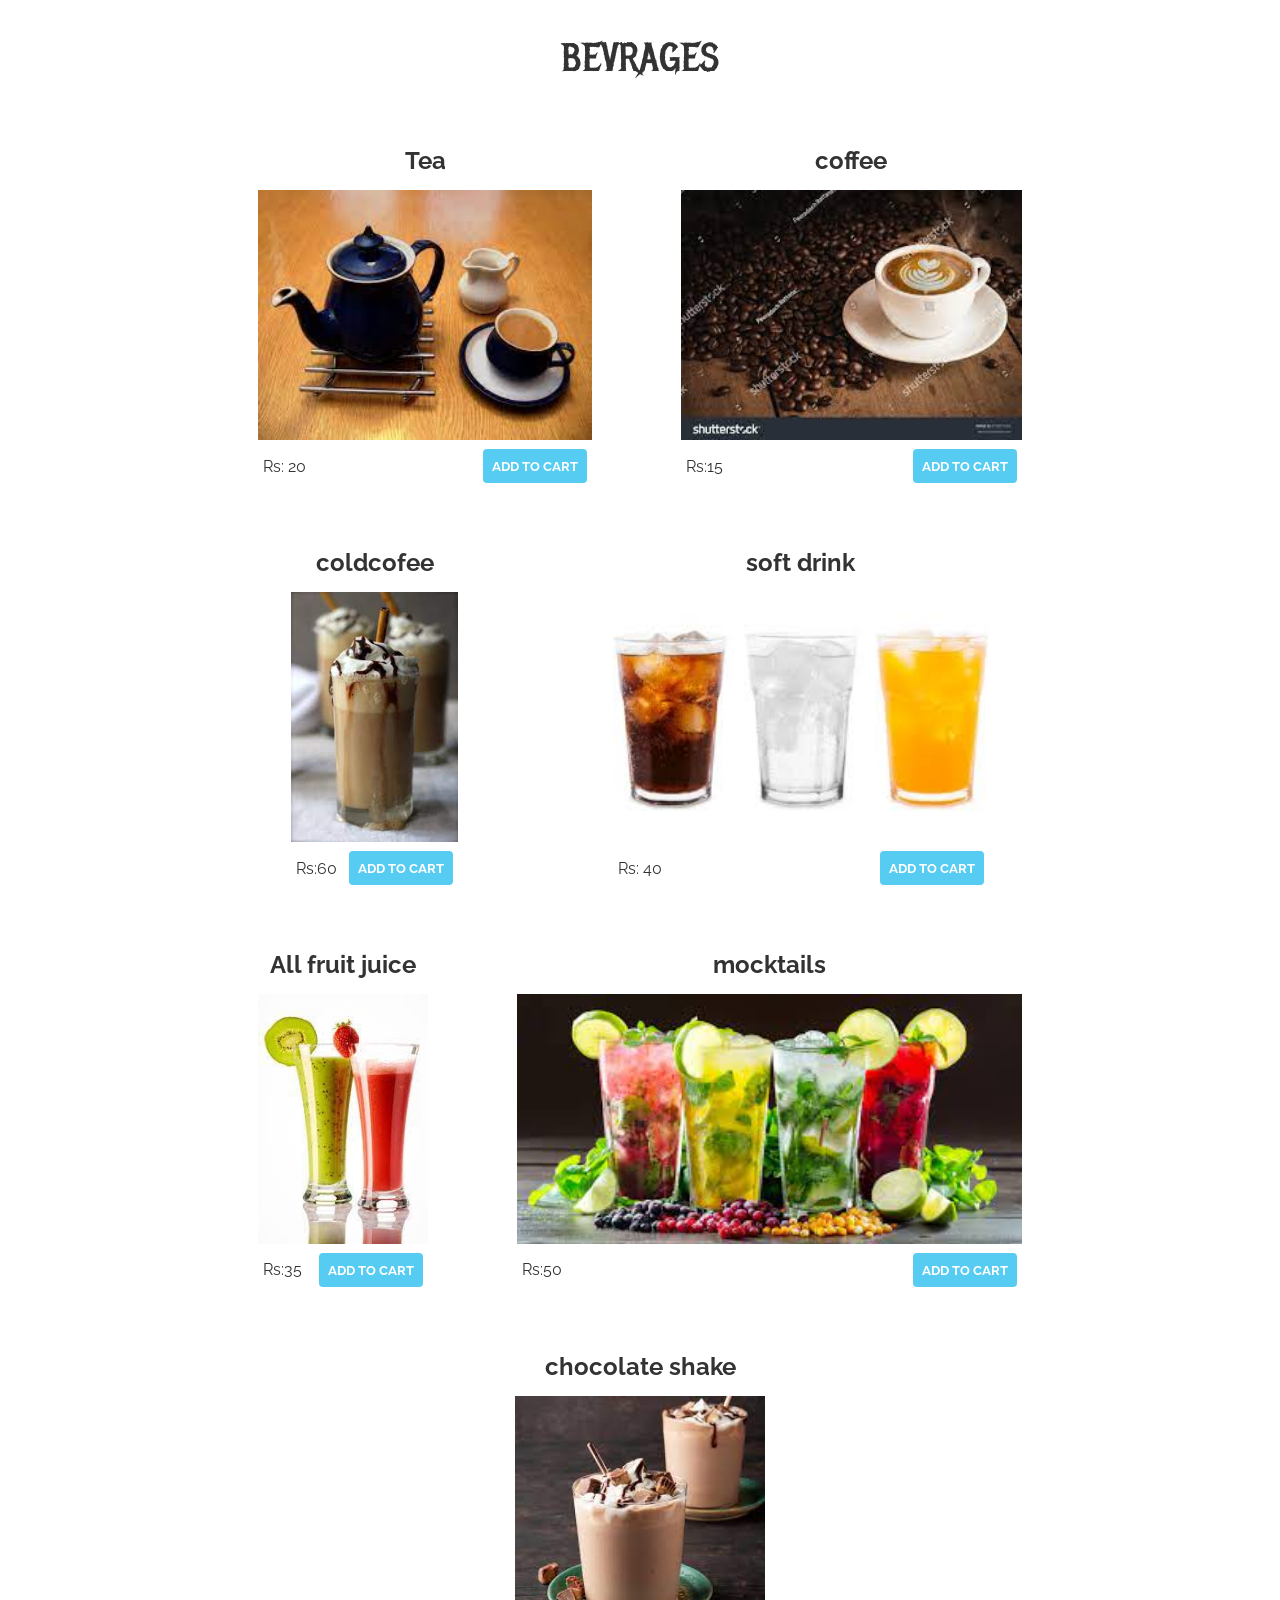
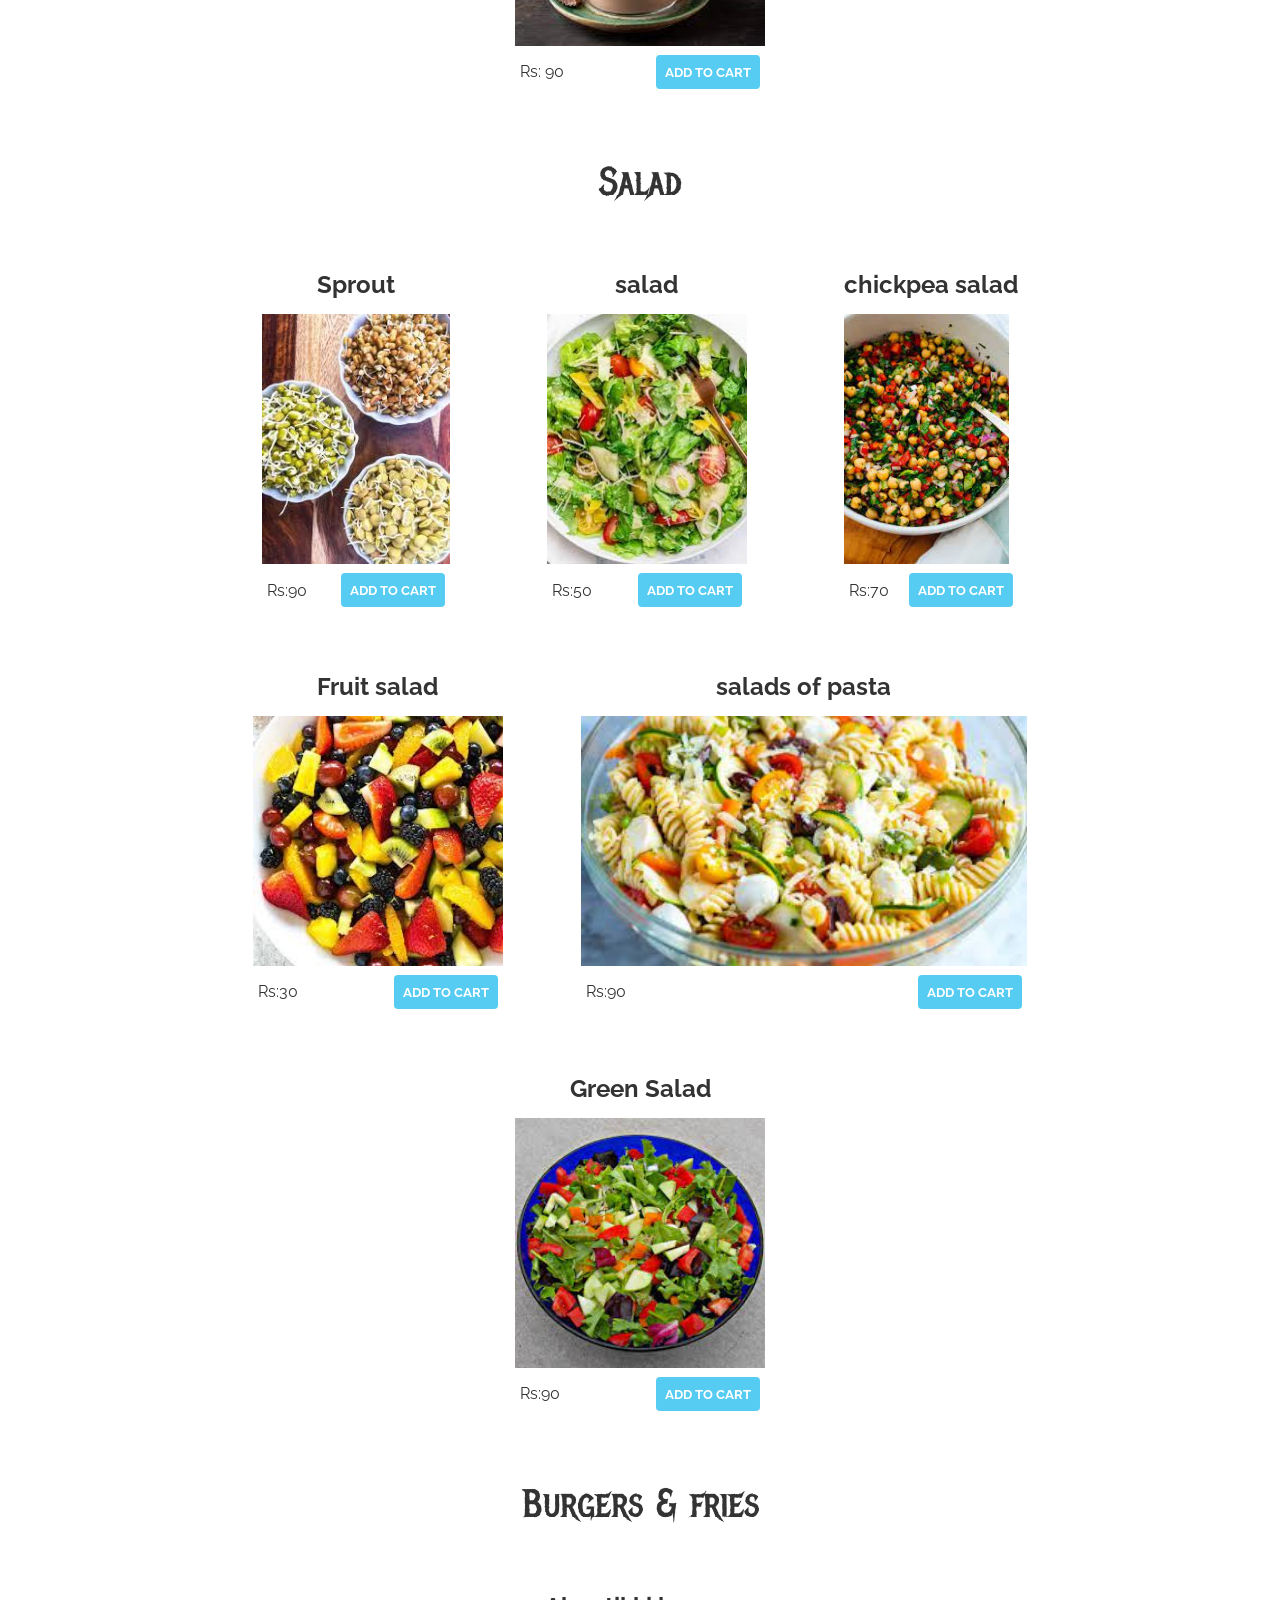
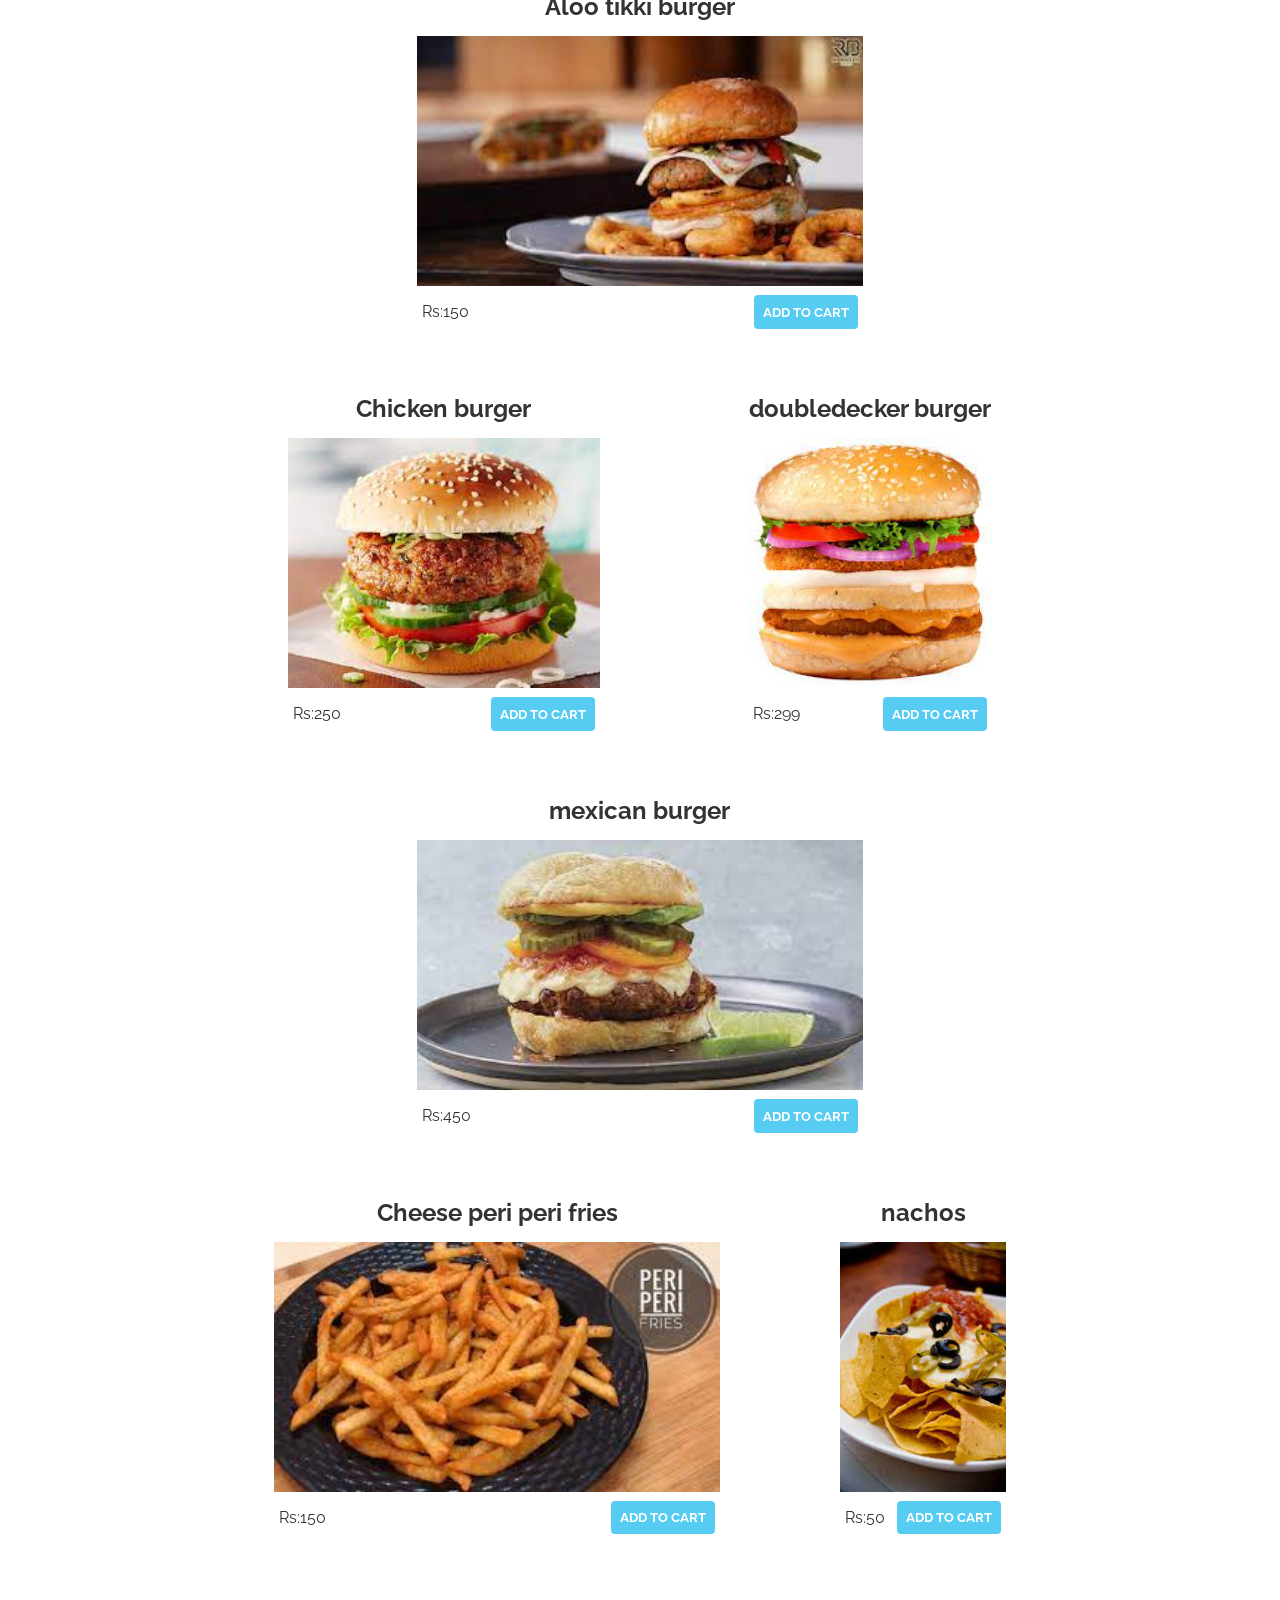
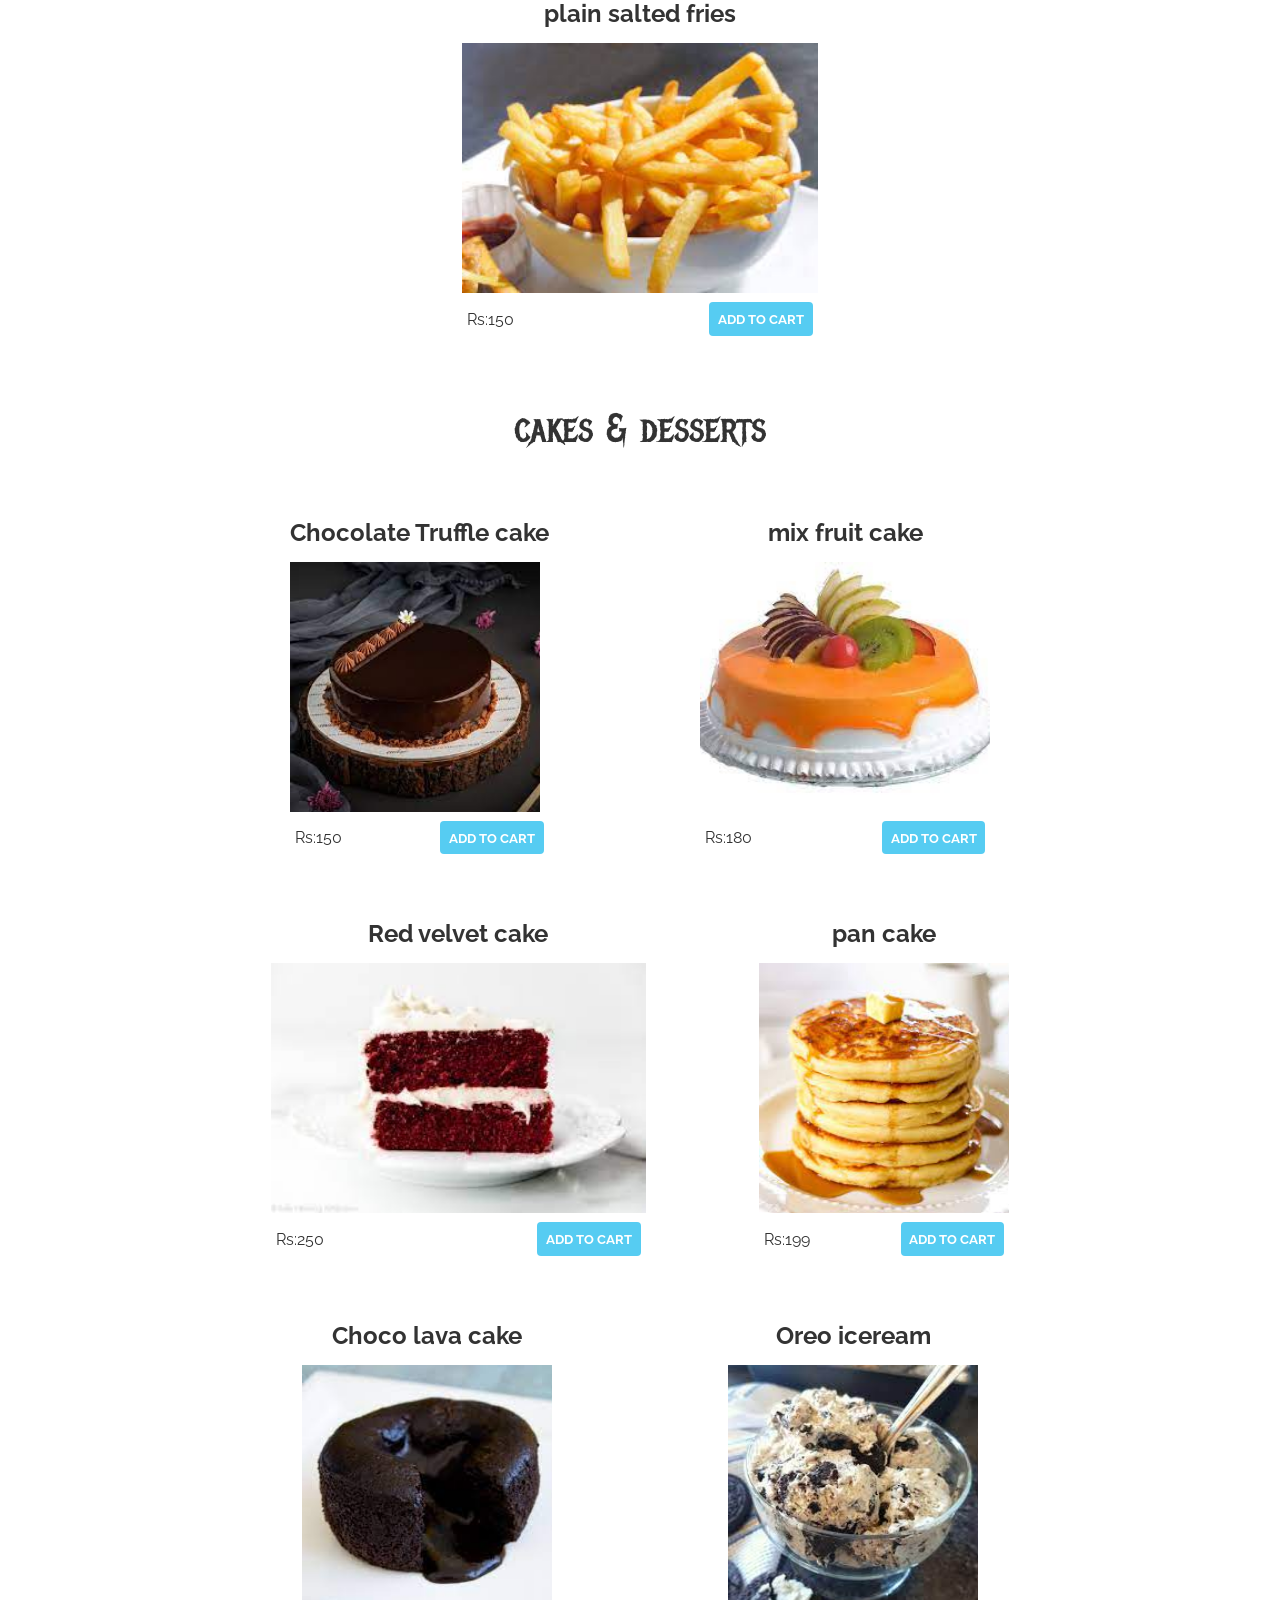
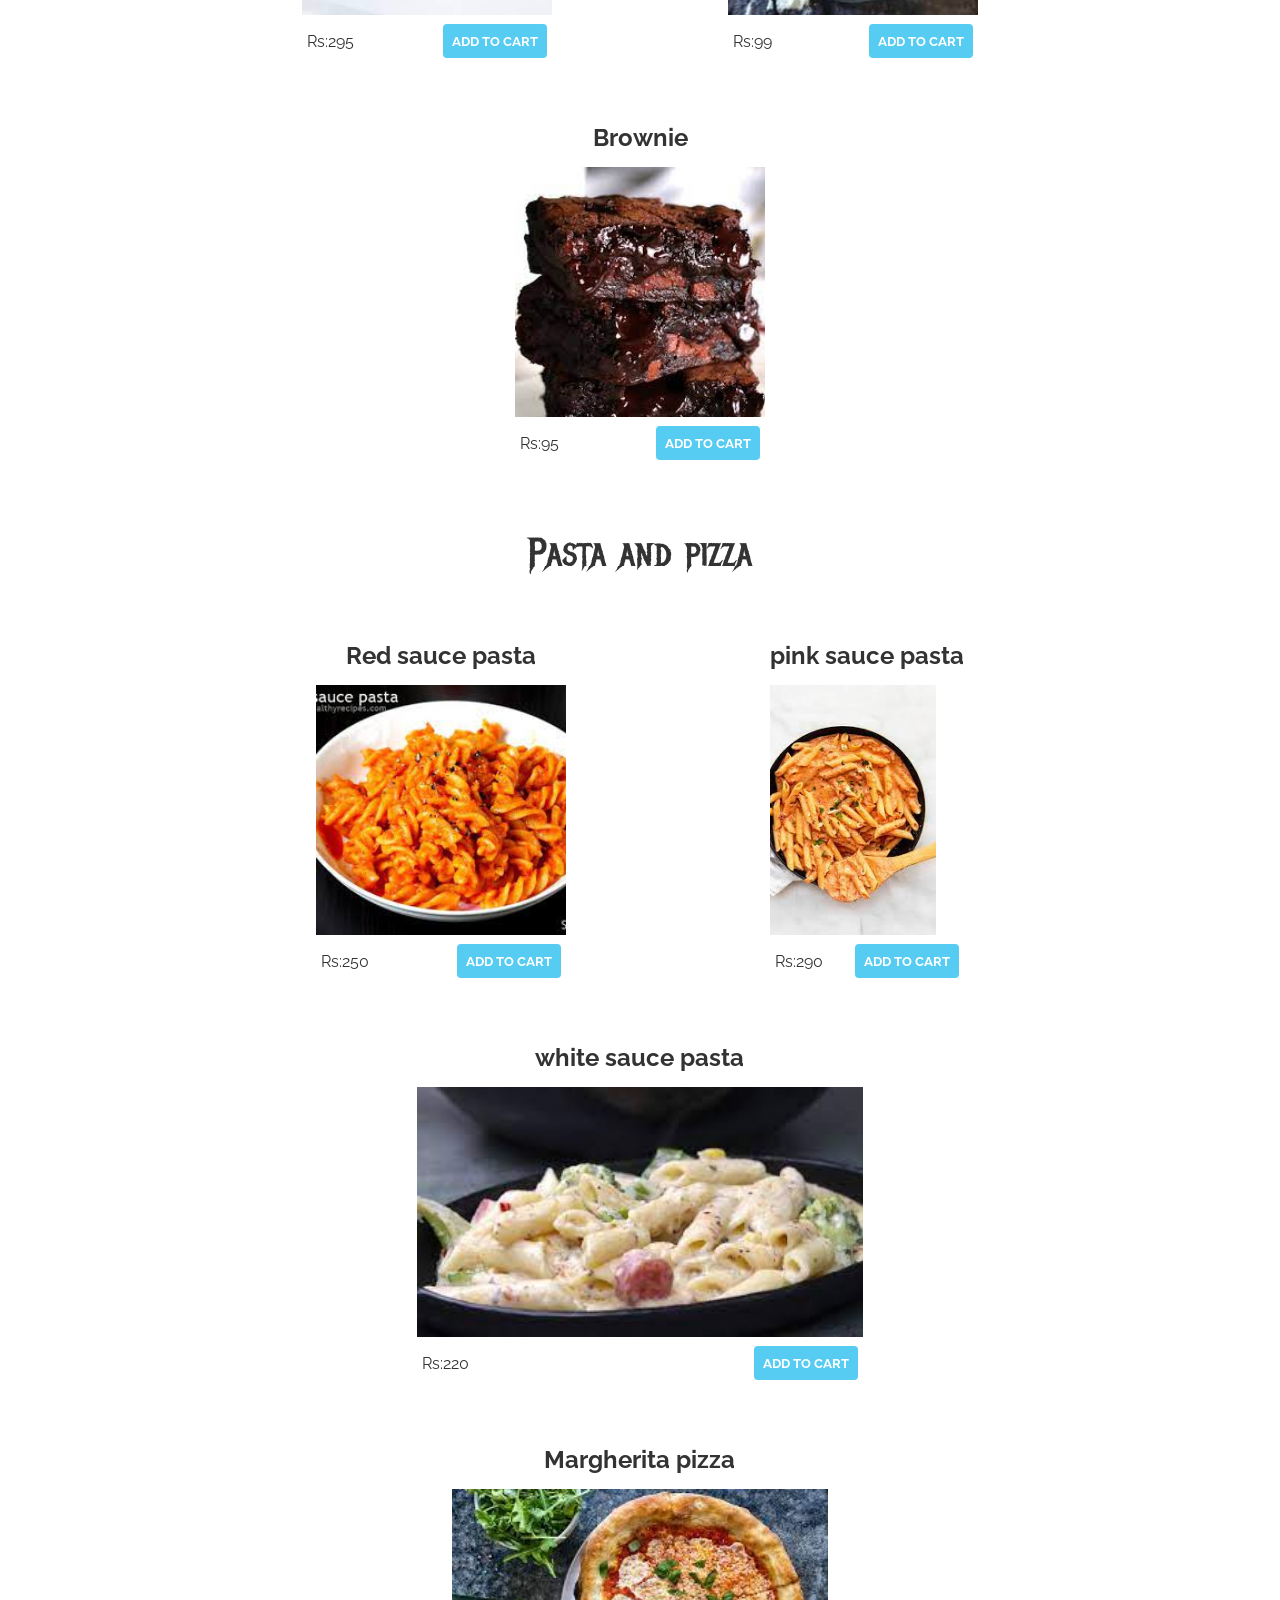
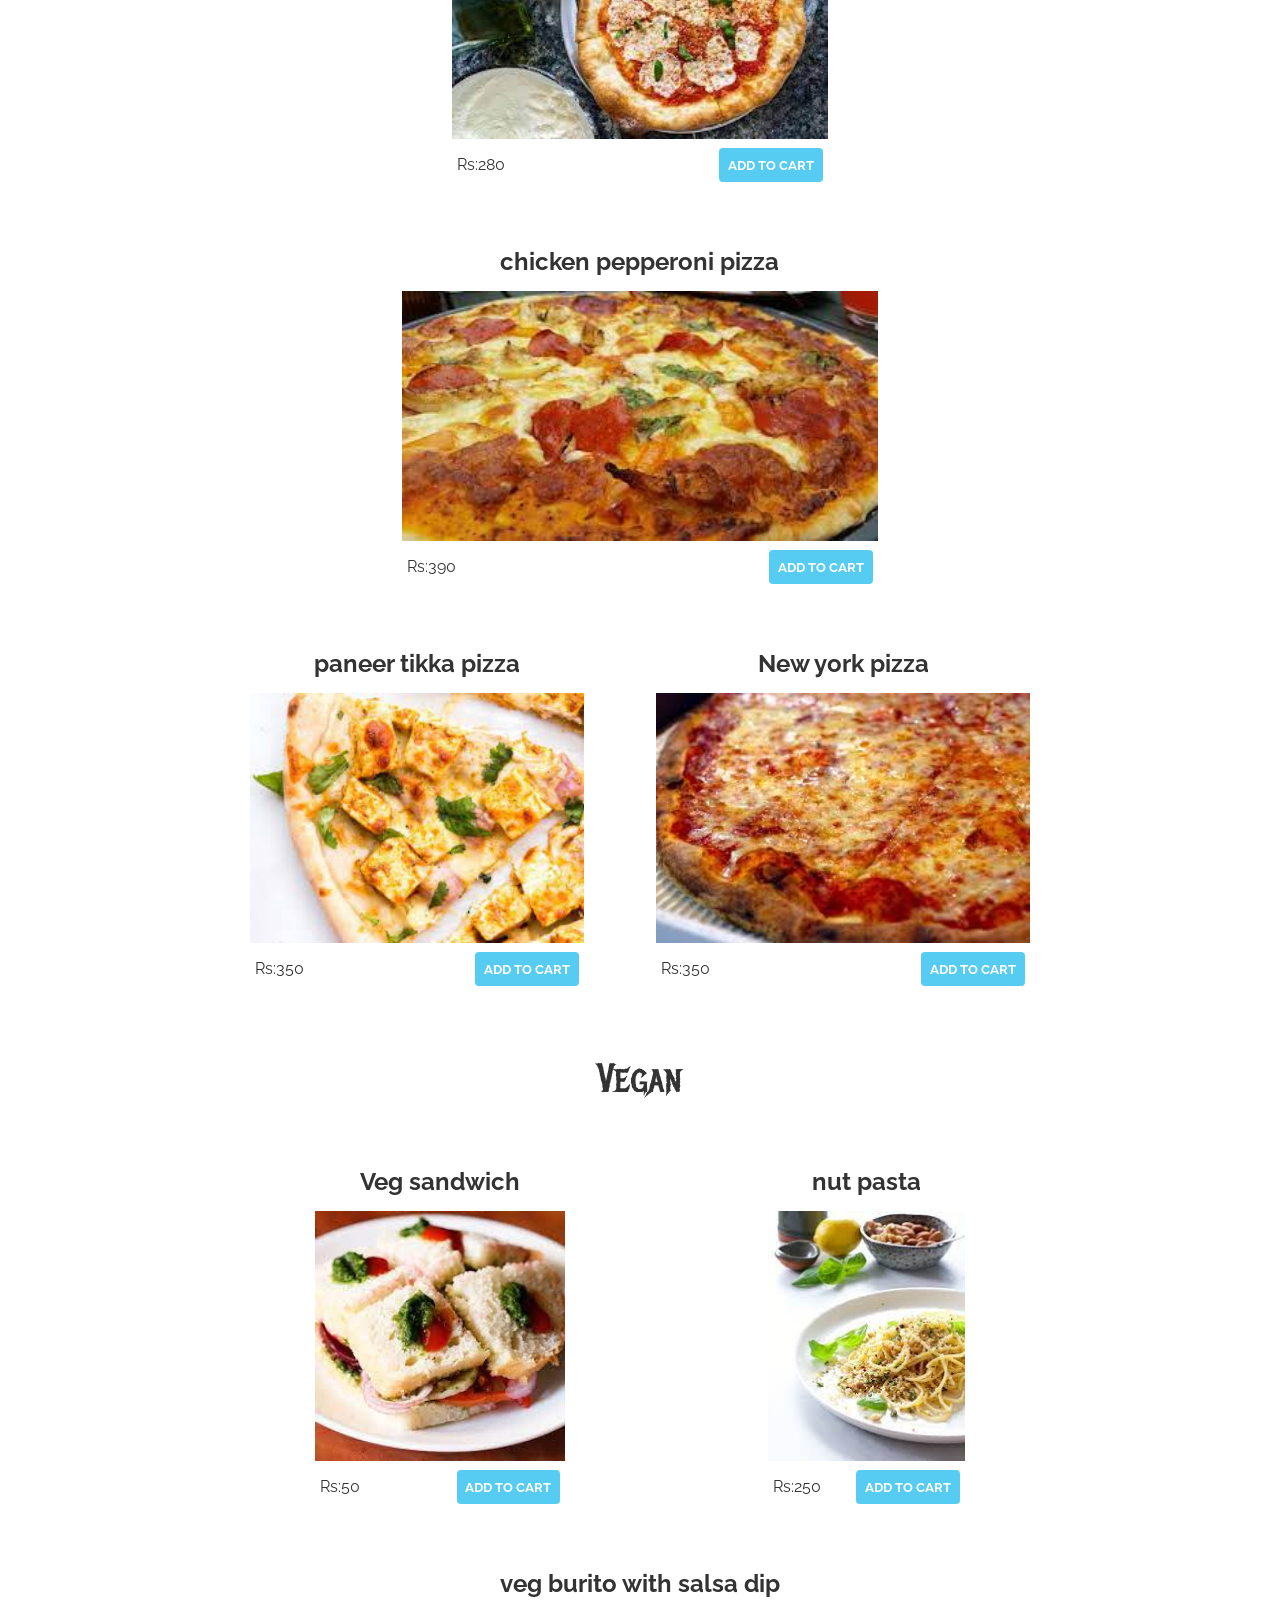
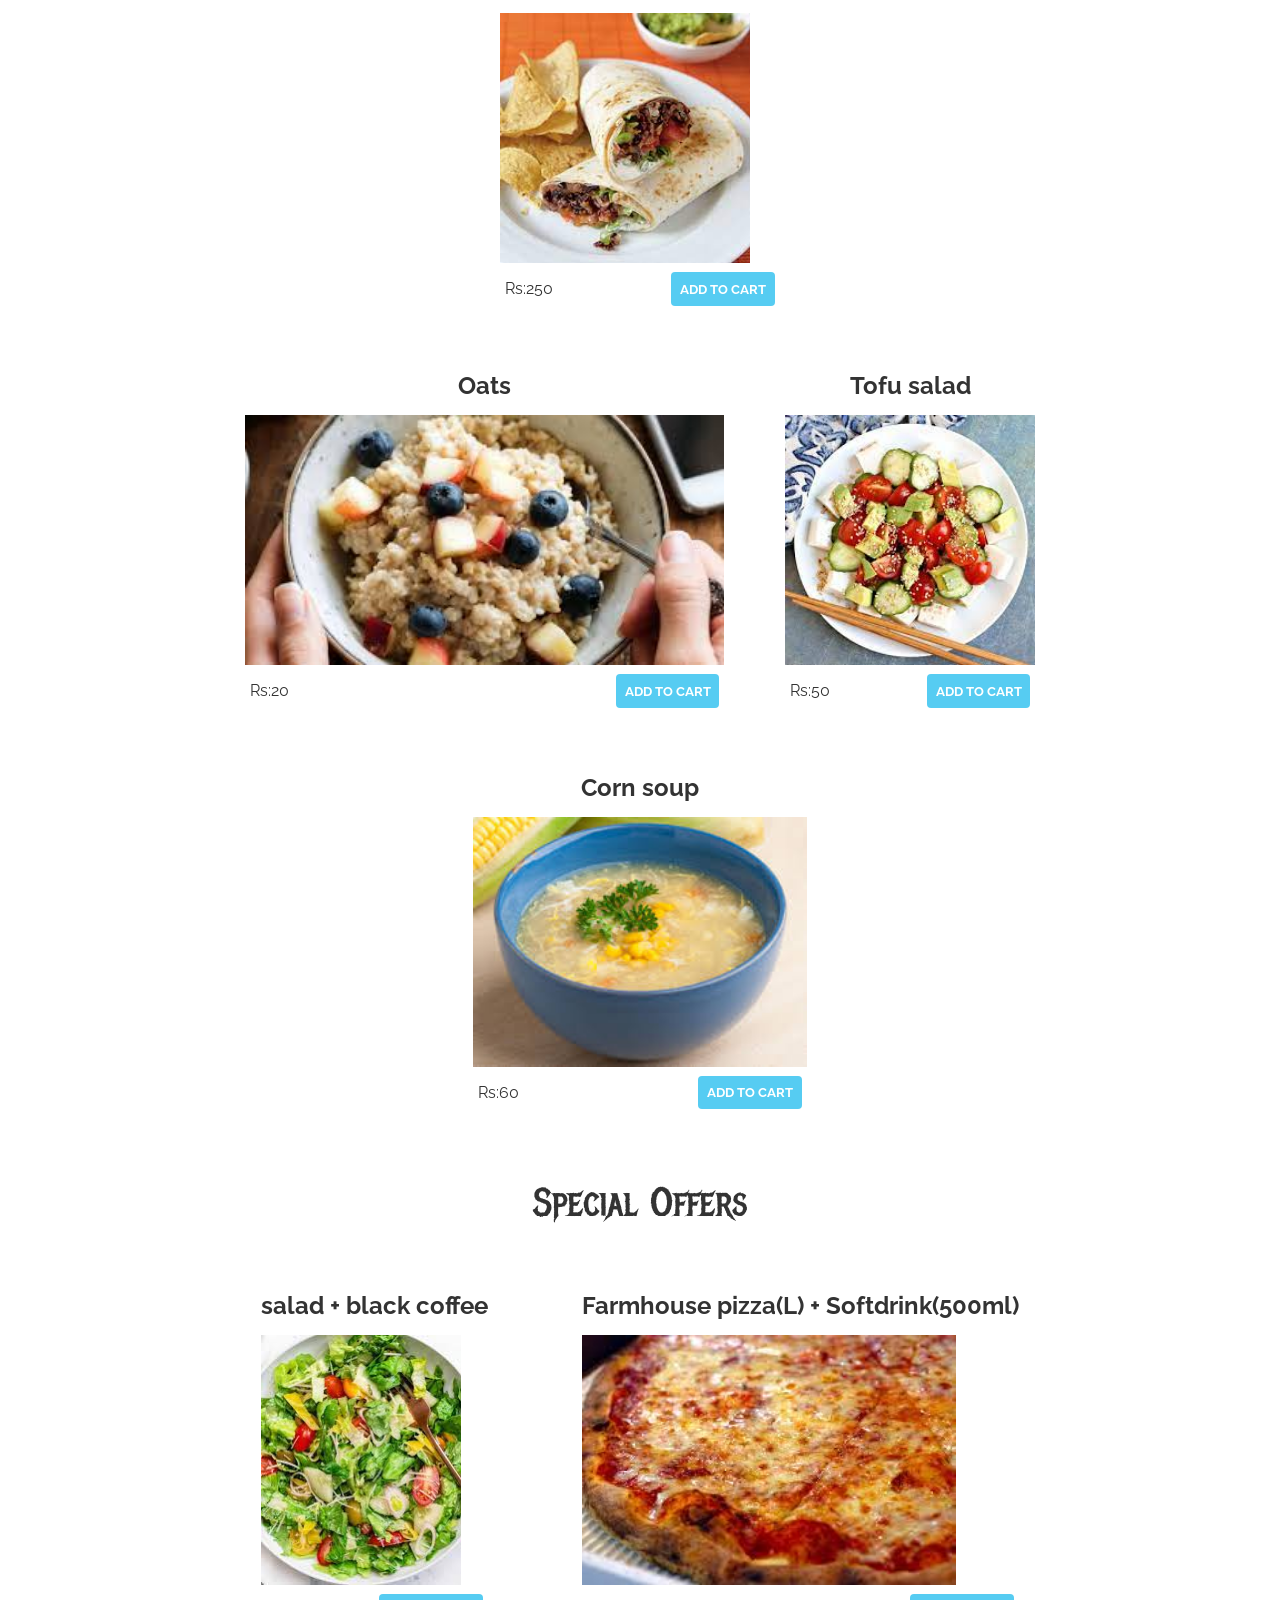
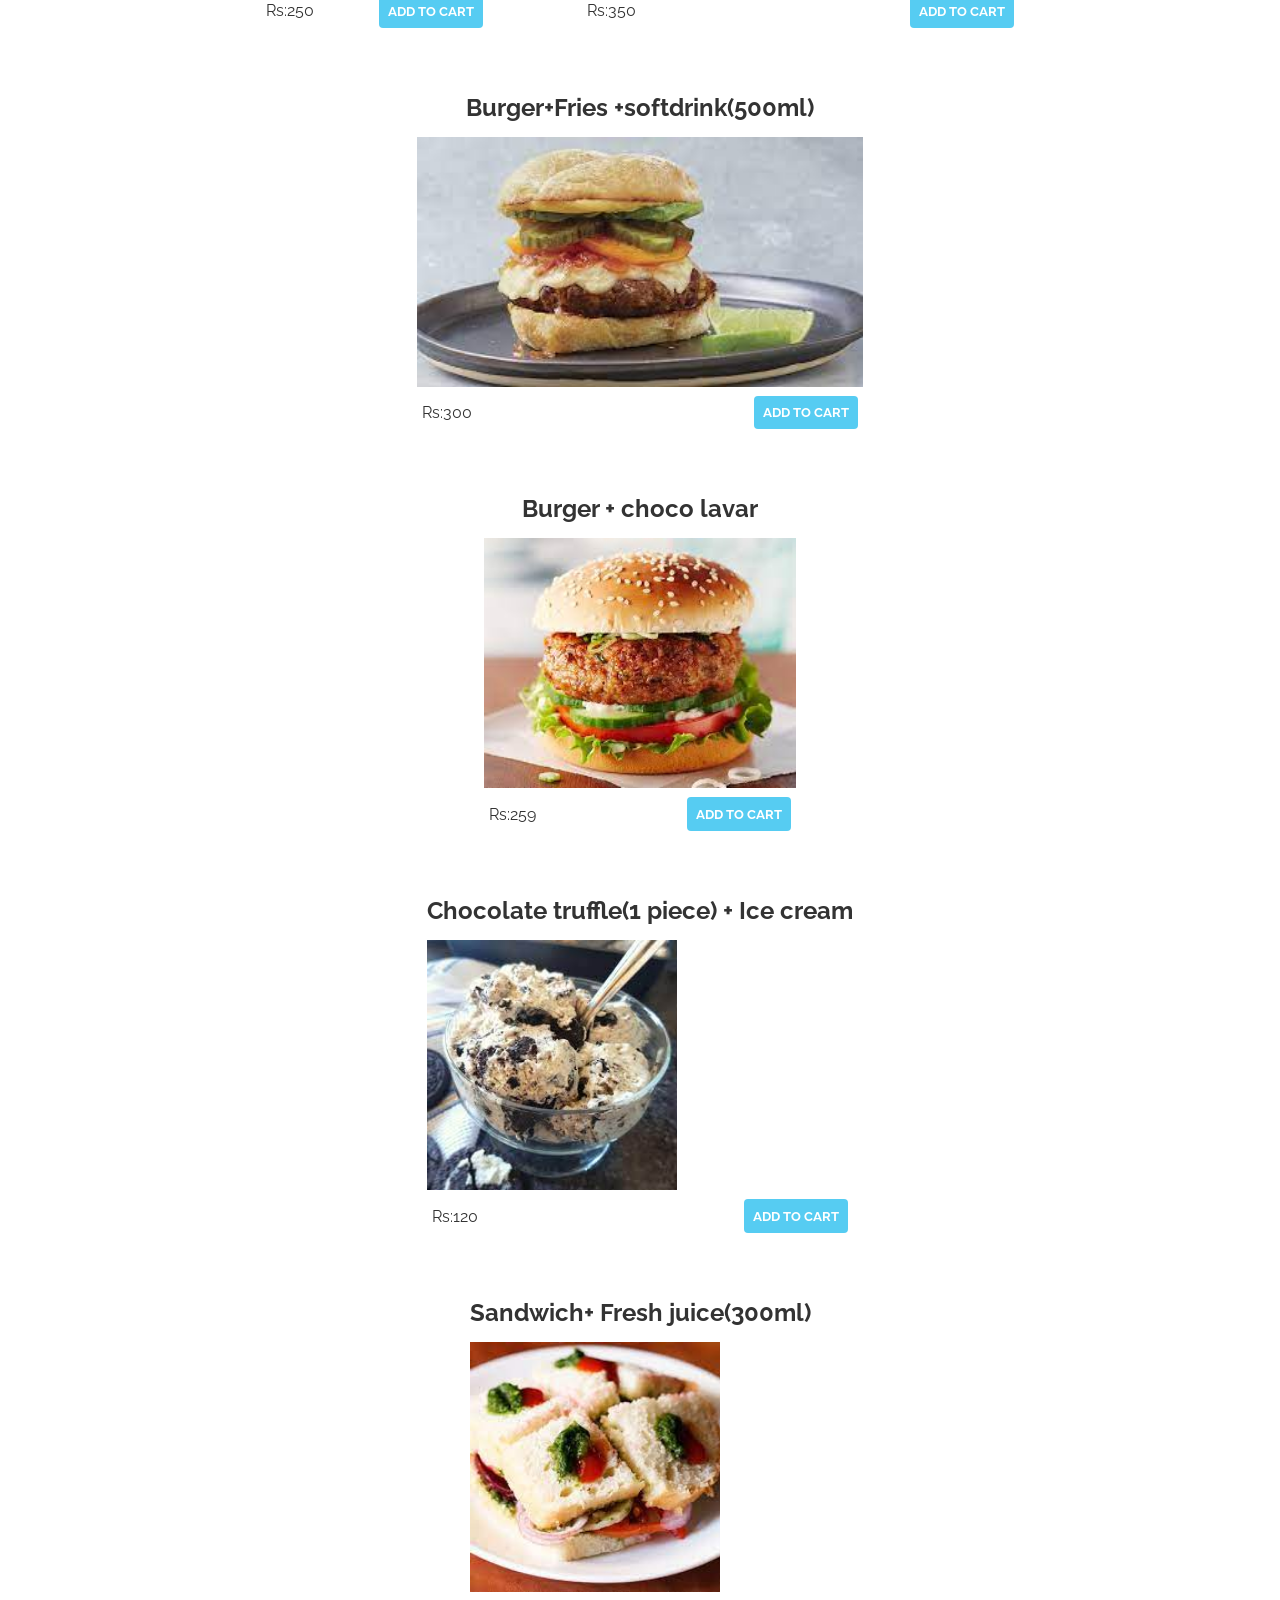
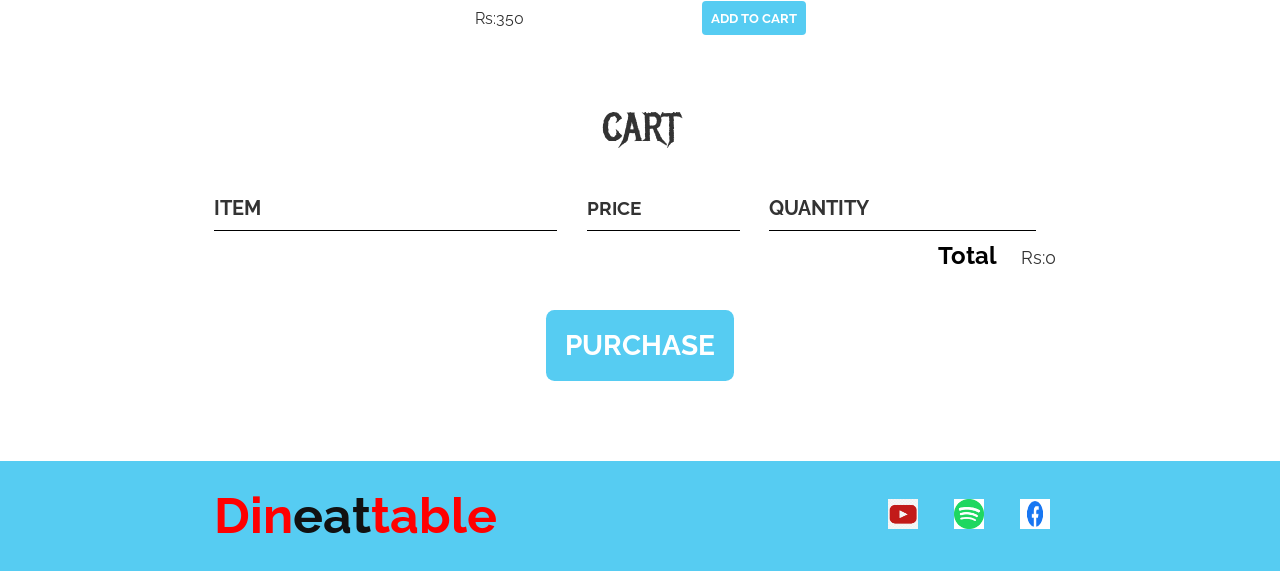
<file: public/cart/Cart.html>
<!DOCTYPE html>
<html>
    <head>
        <title>Dineattable</title>
        <meta name="description" content="This is the description">
        <link rel="stylesheet" href="Style.css" />
        <script src="Cart.js" async></script>
    </head>
    <body>
        
        <section class="container content-section">
            <h2 class="section-header">BEVRAGES</h2>
            <div class="shop-items">
                <div class="shop-item">
                    <span class="shop-item-title">Tea</span>
                    <img class="shop-item-image" src="tea.jpg">
                    <div class="shop-item-details">
                        <span class="shop-item-price">Rs: 20</span>
                        <button class="btn btn-primary shop-item-button" type="button">ADD TO CART</button>
                    </div>
                </div>
                <div class="shop-item">
                    <span class="shop-item-title">coffee </span>
                    <img class="shop-item-image" src="cofee.jpg">
                    <div class="shop-item-details">
                        <span class="shop-item-price">Rs:15</span>
                        <button class="btn btn-primary shop-item-button"type="button">ADD TO CART</button>
                    </div>
                </div>
                <div class="shop-item">
                    <span class="shop-item-title">coldcofee</span>
                    <img class="shop-item-image" src="coldcofee.jpg">
                    <div class="shop-item-details">
                        <span class="shop-item-price">Rs:60</span>
                        <button class="btn btn-primary shop-item-button" type="button">ADD TO CART</button>
                    </div>
                </div>
                <div class="shop-item">
                    <span class="shop-item-title">soft drink</span>
                    <img class="shop-item-image" src="softdrink.jpg">
                    <div class="shop-item-details">
                        <span class="shop-item-price">Rs: 40</span>
                        <button class="btn btn-primary shop-item-button" type="button">ADD TO CART</button>
                    </div>
                </div>
                <div class="shop-item">
                    <span class="shop-item-title">All fruit juice</span>
                    <img class="shop-item-image" src="fruitjuice.jpg">
                    <div class="shop-item-details">
                        <span class="shop-item-price">Rs:35</span>
                        <button class="btn btn-primary shop-item-button"type="button">ADD TO CART</button>
                    </div>
                </div>
                <div class="shop-item">
                    <span class="shop-item-title">mocktails</span>
                    <img class="shop-item-image" src="mocktail.jpg">
                    <div class="shop-item-details">
                        <span class="shop-item-price">Rs:50</span>
                        <button class="btn btn-primary shop-item-button" type="button">ADD TO CART</button>
                    </div>
                </div>
                <div class="shop-item">
                    <span class="shop-item-title">chocolate shake </span>
                    <img class="shop-item-image" src="chocklets.jpg">
                    <div class="shop-item-details">
                        <span class="shop-item-price">Rs: 90</span>
                        <button class="btn btn-primary shop-item-button" type="button">ADD TO CART</button>
                    </div>
                </div>
            </div>
        </section>
        <section class="container content-section">
            <h2 class="section-header"> Salad</h2>
            <div class="shop-items">
                <div class="shop-item">
                    <span class="shop-item-title">Sprout </span>
                    <img class="shop-item-image" src="sprouts.jpg">
                    <div class="shop-item-details">
                        <span class="shop-item-price">Rs:90</span>
                        <button class="btn btn-primary shop-item-button" type="button">ADD TO CART</button>
                    </div>
                </div>
                <div class="shop-item">
                    <span class="shop-item-title">salad</span>
                    <img class="shop-item-image" src="salad.jpg">
                    <div class="shop-item-details">
                        <span class="shop-item-price">Rs:50 </span>
                        <button class="btn btn-primary shop-item-button"type="button">ADD TO CART</button>
                    </div>
                </div>
                <div class="shop-item">
                    <span class="shop-item-title">chickpea salad</span>
                    <img class="shop-item-image" src="chickensalad.jpg">
                    <div class="shop-item-details">
                        <span class="shop-item-price">Rs:70</span>
                        <button class="btn btn-primary shop-item-button" type="button">ADD TO CART</button>
                    </div>
                </div>
                <div class="shop-item">
                    <span class="shop-item-title">Fruit salad</span>
                    <img class="shop-item-image" src="fruitsalad.jpg">
                    <div class="shop-item-details">
                        <span class="shop-item-price">Rs:30</span>
                        <button class="btn btn-primary shop-item-button" type="button">ADD TO CART</button>
                    </div>
                </div>
                
                <div class="shop-item">
                    <span class="shop-item-title">salads of pasta</span>
                    <img class="shop-item-image" src="pastasalad.jpg">
                    <div class="shop-item-details">
                        <span class="shop-item-price">Rs:90</span>
                        <button class="btn btn-primary shop-item-button" type="button">ADD TO CART</button>
                    </div>
                </div>
                <div class="shop-item">
                    <span class="shop-item-title">Green Salad</span>
                    <img class="shop-item-image" src="greensalad.jpg">
                    <div class="shop-item-details">
                        <span class="shop-item-price">Rs:90</span>
                        <button class="btn btn-primary shop-item-button" type="button">ADD TO CART</button>
                    </div>
                </div>
            </div>
        </section>
        <section class="container content-section">
            <h2 class="section-header">Burgers & fries</h2>
            <div class="shop-items">
                <div class="shop-item">
                    <span class="shop-item-title">Aloo tikki burger </span>
                    <img class="shop-item-image" src="allotickeyburger.jpg">
                    <div class="shop-item-details">
                        <span class="shop-item-price">Rs:150</span>
                        <button class="btn btn-primary shop-item-button" type="button">ADD TO CART</button>
                    </div>
                </div>
                <div class="shop-item">
                    <span class="shop-item-title"> Chicken burger </span>
                    <img class="shop-item-image" src="Chicken burger.jpg">
                    <div class="shop-item-details">
                        <span class="shop-item-price">Rs:250</span>
                        <button class="btn btn-primary shop-item-button"type="button">ADD TO CART</button>
                    </div>
                </div>
                <div class="shop-item">
                    <span class="shop-item-title">doubledecker burger</span>
                    <img class="shop-item-image" src="doubledecker burger.jpg">
                    <div class="shop-item-details">
                        <span class="shop-item-price">Rs:299</span>
                        <button class="btn btn-primary shop-item-button" type="button">ADD TO CART</button>
                    </div>
                </div>
                <div class="shop-item">
                    <span class="shop-item-title">mexican burger</span>
                    <img class="shop-item-image" src="mexican burger.jpg">
                    <div class="shop-item-details">
                        <span class="shop-item-price">Rs:450</span>
                        <button class="btn btn-primary shop-item-button" type="button">ADD TO CART</button>
                    </div>
                </div>
                <div class="shop-item">
                    <span class="shop-item-title"> Cheese peri peri fries </span>
                    <img class="shop-item-image" src="Cheese peri peri fries.jpg">
                    <div class="shop-item-details">
                        <span class="shop-item-price">Rs:150</span>
                        <button class="btn btn-primary shop-item-button"type="button">ADD TO CART</button>
                    </div>
                </div>
                <div class="shop-item">
                    <span class="shop-item-title">nachos</span>
                    <img class="shop-item-image" src="nachos.jpg">
                    <div class="shop-item-details">
                        <span class="shop-item-price">Rs:50</span>
                        <button class="btn btn-primary shop-item-button" type="button">ADD TO CART</button>
                    </div>
                </div>
                <div class="shop-item">
                    <span class="shop-item-title">plain salted fries </span>
                    <img class="shop-item-image" src="plain salted fries.jpg">
                    <div class="shop-item-details">
                        <span class="shop-item-price">Rs:150</span>
                        <button class="btn btn-primary shop-item-button" type="button">ADD TO CART</button>
                    </div>
                </div>
            </div>
        </section>
        <section class="container content-section">
            <h2 class="section-header">cakes & desserts</h2>
            <div class="shop-items">
                <div class="shop-item">
                    <span class="shop-item-title">Chocolate Truffle cake</span>
                    <img class="shop-item-image" src="Chocolate Truffle cake.jpg">
                    <div class="shop-item-details">
                        <span class="shop-item-price">Rs:150</span>
                        <button class="btn btn-primary shop-item-button" type="button">ADD TO CART</button>
                    </div>
                </div>
                <div class="shop-item">
                    <span class="shop-item-title">mix fruit cake </span>
                    <img class="shop-item-image" src="mix fruit cake.jpg">
                    <div class="shop-item-details">
                        <span class="shop-item-price">Rs:180</span>
                        <button class="btn btn-primary shop-item-button"type="button">ADD TO CART</button>
                    </div>
                </div>
                <div class="shop-item">
                    <span class="shop-item-title">Red velvet cake</span>
                    <img class="shop-item-image" src="Red velvet cake.jpg">
                    <div class="shop-item-details">
                        <span class="shop-item-price">Rs:250</span>
                        <button class="btn btn-primary shop-item-button" type="button">ADD TO CART</button>
                    </div>
                </div>
                <div class="shop-item">
                    <span class="shop-item-title">pan cake</span>
                    <img class="shop-item-image" src="pan cake.jpg">
                    <div class="shop-item-details">
                        <span class="shop-item-price">Rs:199</span>
                        <button class="btn btn-primary shop-item-button" type="button">ADD TO CART</button>
                    </div>
                </div>
                <div class="shop-item">
                    <span class="shop-item-title"> Choco lava cake </span>
                    <img class="shop-item-image" src="Choco lava cake.jpg">
                    <div class="shop-item-details">
                        <span class="shop-item-price">Rs:295</span>
                        <button class="btn btn-primary shop-item-button"type="button">ADD TO CART</button>
                    </div>
                </div>
                <div class="shop-item">
                    <span class="shop-item-title">Oreo iceream</span>
                    <img class="shop-item-image" src="Oreo iceream.jpg">
                    <div class="shop-item-details">
                        <span class="shop-item-price">Rs:99 </span>
                        <button class="btn btn-primary shop-item-button" type="button">ADD TO CART</button>
                    </div>
                </div>
                <div class="shop-item">
                    <span class="shop-item-title">Brownie </span>
                    <img class="shop-item-image" src="Brownie.jpg">
                    <div class="shop-item-details">
                        <span class="shop-item-price">Rs:95 </span>
                        <button class="btn btn-primary shop-item-button" type="button">ADD TO CART</button>
                    </div>
                </div>
            </div>
        </section>
        <section class="container content-section">
            <h2 class="section-header"> Pasta and pizza</h2>
            <div class="shop-items">
                <div class="shop-item">
                    <span class="shop-item-title">Red sauce pasta </span>
                    <img class="shop-item-image" src="Red sauce pasta.jpg">
                    <div class="shop-item-details">
                        <span class="shop-item-price">Rs:250</span>
                        <button class="btn btn-primary shop-item-button" type="button">ADD TO CART</button>
                    </div>
                </div>
                <div class="shop-item">
                    <span class="shop-item-title">pink sauce pasta</span>
                    <img class="shop-item-image" src="pink sauce pasta.jpg">
                    <div class="shop-item-details">
                        <span class="shop-item-price">Rs:290</span>
                        <button class="btn btn-primary shop-item-button"type="button">ADD TO CART</button>
                    </div>
                </div>
                <div class="shop-item">
                    <span class="shop-item-title">white sauce pasta </span>
                    <img class="shop-item-image" src="white sauce pasta.jpg">
                    <div class="shop-item-details">
                        <span class="shop-item-price">Rs:220</span>
                        <button class="btn btn-primary shop-item-button" type="button">ADD TO CART</button>
                    </div>
                </div>
                <div class="shop-item">
                    <span class="shop-item-title">Margherita pizza</span>
                    <img class="shop-item-image" src="Margherita pizza.jpg">
                    <div class="shop-item-details">
                        <span class="shop-item-price">Rs:280</span>
                        <button class="btn btn-primary shop-item-button" type="button">ADD TO CART</button>
                    </div>
                </div>
                <div class="shop-item">
                    <span class="shop-item-title">chicken pepperoni pizza</span>
                    <img class="shop-item-image" src="chicken pepperoni pizza.jpg">
                    <div class="shop-item-details">
                        <span class="shop-item-price">Rs:390</span>
                        <button class="btn btn-primary shop-item-button"type="button">ADD TO CART</button>
                    </div>
                </div>
                <div class="shop-item">
                    <span class="shop-item-title">paneer tikka pizza</span>
                    <img class="shop-item-image" src="paneer tikka pizza.jpg">
                    <div class="shop-item-details">
                        <span class="shop-item-price">Rs:350</span>
                        <button class="btn btn-primary shop-item-button" type="button">ADD TO CART</button>
                    </div>
                </div>
                <div class="shop-item">
                    <span class="shop-item-title">New york pizza</span>
                    <img class="shop-item-image" src="New york pizza.jpg">
                    <div class="shop-item-details">
                        <span class="shop-item-price">Rs:350</span>
                        <button class="btn btn-primary shop-item-button" type="button">ADD TO CART</button>
                    </div>
                </div>
            </div>
        </section>
        <section class="container content-section">
            <h2 class="section-header">Vegan</h2>
            <div class="shop-items">
                <div class="shop-item">
                    <span class="shop-item-title">Veg sandwich </span>
                    <img class="shop-item-image" src="Veg sandwich.jpg">
                    <div class="shop-item-details">
                        <span class="shop-item-price">Rs:50</span>
                        <button class="btn btn-primary shop-item-button" type="button">ADD TO CART</button>
                    </div>
                </div>
                <div class="shop-item">
                    <span class="shop-item-title">nut pasta </span>
                    <img class="shop-item-image" src="nut pasta.jpg">
                    <div class="shop-item-details">
                        <span class="shop-item-price">Rs:250</span>
                        <button class="btn btn-primary shop-item-button"type="button">ADD TO CART</button>
                    </div>
                </div>
                <div class="shop-item">
                    <span class="shop-item-title">veg burito with salsa dip  </span>
                    <img class="shop-item-image" src="veg burito with salsa dip.jpg">
                    <div class="shop-item-details">
                        <span class="shop-item-price">Rs:250</span>
                        <button class="btn btn-primary shop-item-button" type="button">ADD TO CART</button>
                    </div>
                </div>
                <div class="shop-item">
                    <span class="shop-item-title">Oats</span>
                    <img class="shop-item-image" src="Oats.jpg">
                    <div class="shop-item-details">
                        <span class="shop-item-price"> Rs:20</span>
                        <button class="btn btn-primary shop-item-button" type="button">ADD TO CART</button>
                    </div>
                </div>
                <div class="shop-item">
                    <span class="shop-item-title">Tofu salad </span>
                    <img class="shop-item-image" src="Tofu salad.jpg">
                    <div class="shop-item-details">
                        <span class="shop-item-price">Rs:50</span>
                        <button class="btn btn-primary shop-item-button" type="button">ADD TO CART</button>
                    </div>
                </div>
                <div class="shop-item">
                    <span class="shop-item-title">Corn soup </span>
                    <img class="shop-item-image" src="Corn soup.jpg">
                    <div class="shop-item-details">
                        <span class="shop-item-price">Rs:60</span>
                        <button class="btn btn-primary shop-item-button" type="button">ADD TO CART</button>
                    </div>
                </div>
            </div>
        </section>
        <section class="container content-section">
            <h2 class="section-header">Special Offers</h2>
            <div class="shop-items">
                <div class="shop-item">
                    <span class="shop-item-title">salad + black coffee</span>
                    <img class="shop-item-image" src="salad.jpg">
                    <div class="shop-item-details">
                        <span class="shop-item-price">Rs:250 </span>
                        <button class="btn btn-primary shop-item-button" type="button">ADD TO CART</button>
                    </div>
                </div>
                <div class="shop-item">
                    <span class="shop-item-title">Farmhouse pizza(L) + Softdrink(500ml)</span>
                    <img class="shop-item-image" src="New york pizza.jpg">
                    <div class="shop-item-details">
                        <span class="shop-item-price">Rs:350</span>
                        <button class="btn btn-primary shop-item-button" type="button">ADD TO CART</button>
                    </div>
                </div>
                <div class="shop-item">
                    <span class="shop-item-title">Burger+Fries
                        +softdrink(500ml)</span>
                    <img class="shop-item-image" src="mexican burger.jpg">
                    <div class="shop-item-details">
                        <span class="shop-item-price">Rs:300</span>
                        <button class="btn btn-primary shop-item-button" type="button">ADD TO CART</button>
                    </div>
                </div>
                <div class="shop-item">
                    <span class="shop-item-title">Burger + choco lavar</span>
                    <img class="shop-item-image" src="Chicken burger.jpg">
                    <div class="shop-item-details">
                        <span class="shop-item-price">Rs:259 </span>
                        <button class="btn btn-primary shop-item-button" type="button">ADD TO CART</button>
                    </div>
                </div>
                <div class="shop-item">
                    <span class="shop-item-title">Chocolate truffle(1 piece) + Ice cream</span>
                    <img class="shop-item-image" src="Oreo iceream.jpg">
                    <div class="shop-item-details">
                        <span class="shop-item-price">Rs:120 </span>
                        <button class="btn btn-primary shop-item-button" type="button">ADD TO CART</button>
                    </div>
                </div>
                <div class="shop-item">
                    <span class="shop-item-title">Sandwich+ Fresh juice(300ml)</span>
                    <img class="shop-item-image" src="Veg sandwich.jpg">
                    <div class="shop-item-details">
                        <span class="shop-item-price">Rs:350  </span>
                        <button class="btn btn-primary shop-item-button" type="button">ADD TO CART</button>
                    </div>
                </div>
                
            </div>
        </section>
        <section class="container content-section">
            <h2 class="section-header">CART</h2>
            <div class="cart-row">
                <span class="cart-item cart-header cart-column">ITEM</span>
                <span class="cart-price cart-header cart-column">PRICE</span>
                <span class="cart-quantity cart-header cart-column">QUANTITY</span>
            </div>
            <div class="cart-items">
            </div>
            <div class="cart-total">
                <strong class="cart-total-title">Total</strong>
                <span class="cart-total-price">Rs:0</span>
            </div>
            <button class="btn btn-primary btn-purchase" type="button">PURCHASE</button>
        </section>
        <footer class="main-footer">
            <div class="container main-footer-container">
                
                <h1><span class="ayush">Din</span><span class="ayu">eat</span><span class="ayush">table</span><br></h1>
                <ul class="nav footer-nav">
                    <li>
                        <a href="https://www.youtube.com" target="_blank">
                            <img src="yt.png">
                        </a>
                    </li>
                    <li>
                        <a href="https://www.spotify.com" target="_blank">
                            <img src="sp.png">
                        </a>
                    </li>
                    <li>
                        <a href="https://www.facebook.com" target="_blank">
                            <img src="fb.png">
                        </a>
                    </li>
                </ul>
            </div>
        </footer>
    </body>
</html>
</file>
<file: public/cart/Style.css>
@import url('https://fonts.googleapis.com/css?family=Raleway:300,400,700');
@import url("https://fonts.googleapis.com/css?family=Metal+Mania");

@font-face {
    font-family: "Booter - Zero Zero";
    src: url("Fonts/Booter - Zero Zero.woff") format("woff"),
         url("Fonts/Booter - Zero Zero.woff2") format("woff2");
    font-weight: normal;
    font-style: normal;
}

* {
    box-sizing: border-box;
    font-family: Raleway;
    color: #777;
}

html, body {
    margin: 0;
    padding: 0;
    min-height: 100%;
}


.nav ul {
    margin: 0;
}

.nav li {
    display: inline;
}

.nav a {
    display: inline-block;
    padding: .5em;
    color: white;
    text-decoration: none;
}

.main-nav {
    text-align: center;
    font-size: 1.1em;
    font-weight: lighter;
    border-bottom: 1px solid rgba(255, 255, 255, .3)
}

.main-nav li {
    padding: 0 5%;
}

.nav a:hover {
    background-color: rgba(255, 255, 255, .3)
}

.main-header {
    background-color: rgba(0, 0, 0, .6);
    background-image: url("Images/Header Background.jpg");
    background-blend-mode: multiply;
    background-size: cover;
    padding-bottom: 30px;
}

.band-name {
    text-align: center;
    margin: 0;
    font-size: 4em;
    font-family: "Booter - Zero Zero";
    font-weight: normal;
    color: white;
}

.band-name-large {
    font-size: 8em;
}

.content-section {
    margin: 1em;
}

.container {
    max-width: 900px;
    margin: 0 auto;
    padding: 0 1.5em;
}
.section-header {
    font-family: "Metal Mania";
    font-weight: normal;
    color: #333;
    text-align: center;
    font-size: 2.5em;
}

.about-band-image {
    float: left;
    height: 200px;
    width: 200px;
    margin: 15px;
    border-radius: 50%;
}

.main-footer {
    background-color: #56CCF2;
    color: white;
    padding: .25em 0;
}

.main-footer-container {
    display: flex;
    align-items: center;
}

.main-footer-container ul {
    flex-grow: 1;
    text-align: end;
}

.footer-nav li {
    padding: 0 .5em;
}

.footer-nav img {
    width: 30px;
    height: 30px;
}

.btn {
    text-align: center;
    vertical-align: middle;
    padding: .67em .67em;
    cursor: pointer;
}

.btn-header {
    margin: .5em 15% 2em 15%;
    color: white;
    border: 2px solid #2D9CDB;
    background-color: rgba(255, 255, 255, .1);
    border-radius: 0;
    font-size: 1.5em;
    font-weight: lighter;
    padding-left: 2em;
    padding-right: 2em;
}

.btn-header:hover {
    background-color: rgba(255, 255, 255, .3);
}

.btn-play {
    display: block;
    margin: 0 auto;
    color: #2D9CDB;
    font-size: 4em;
    border-radius: 50%;
    width: 100px;
    height: 100px;
    padding: 0;
    text-align: center;
}

.btn-primary {
    color: white;
    background-color: #56CCF2;
    border: none;
    border-radius: .3em;
    font-weight: bold;
}

.btn-primary:hover {
    background-color: #2D9CDB;
}

.tour-row {
    border-bottom: 1px solid black;
    padding-bottom: 1em;
    margin-bottom: 1em;
}

.tour-row:last-child {
    border: none;
}

.tour-item {
    display: inline-block;
    padding-right: .5em;
}

.tour-date {
    color: #555;
    width: 11%;
    font-weight: bold;
}

.tour-city {
    width: 24%;
}

.tour-arena {
    width: 42%;
}

.tour-btn {
    max-width: 19%;
}

.shop-item {
    margin: 30px;
}

.shop-item-title {
    display: block;
    width: 100%;
    text-align: center;
    font-weight: bold;
    font-size: 1.5em;
    color: #333;
    margin-bottom: 15px;
}

.shop-item-image {
    height: 250px;
}

.shop-item-details {
    display: flex;
    align-items: center;
    padding: 5px;
}

.shop-item-price {
    flex-grow: 1;
    color: #333;
}

.shop-items {
    display: flex;
    flex-wrap: wrap;
    justify-content: space-around;
}

.cart-header {
    font-weight: bold;
    font-size: 1.25em;
    color: #333;
}

.cart-column {
    display: flex;
    align-items: center;
    border-bottom: 1px solid black;
    margin-right: 1.5em;
    padding-bottom: 10px;
    margin-top: 10px;
}

.cart-row {
    display: flex;
}

.cart-item {
    width: 45%;
}

.cart-price {
    width: 20%;
    font-size: 1.2em;
    color: #333;
}

.cart-quantity {
    width: 35%;
}

.cart-item-title {
    color: #333;
    margin-left: .5em;
    font-size: 1.2em;
}

.cart-item-image {
    width: 75px;
    height: auto;
    border-radius: 10px;
}

.btn-danger {
    color: white;
    background-color: #EB5757;
    border: none;
    border-radius: .3em;
    font-weight: bold;
}

.btn-danger:hover {
    background-color: #CC4C4C;
}

.cart-quantity-input {
    height: 34px;
    width: 50px;
    border-radius: 5px;
    border: 1px solid #56CCF2;
    background-color: #eee;
    color: #333;
    padding: 0;
    text-align: center;
    font-size: 1.2em;
    margin-right: 25px;
}

.cart-row:last-child {
    border-bottom: 1px solid black;
}

.cart-row:last-child .cart-column {
    border: none;
}

.cart-total {
    text-align: end;
    margin-top: 10px;
    margin-right: 10px;
}

.cart-total-title {
    font-weight: bold;
    font-size: 1.5em;
    color: black;
    margin-right: 20px;
}

.cart-total-price {
    color: #333;
    font-size: 1.1em;
}

.btn-purchase {
    display: block;
    margin: 40px auto 80px auto;
    font-size: 1.75em;
}
.ayu{
    color:#111111;
    font-size:50px;
}
.ayush{
    color:red;
    font-size:50px;
}
</file>
<file: style.css>
/* TABLE OF CONTENTS */
/* ------------------
1. General
2. Navbar
3. Banner
4. About
5. Menu
6. Offers
7. Review
8. Footer
-------------------- */

/* 1 General */
@import url('https://fonts.googleapis.com/css2?family=Ubuntu:wght@300;400;500;700&display=swap');
@import url('https://fonts.googleapis.com/css2?family=Open+Sans:wght@300;400;500;600;700;800&display=swap');


* {
    box-sizing: border-box;
    margin: 0;
    padding: 0;
}

:root {
    /* Background Color */
    --primary-color: #e81922;
    --secondary-color: #333333;
    --bg-black: #111111;
    --bg-dark: #1C1819;
    --bg-white: #fff;
    --bg-gray: #e5e5e5;

    /* Text Color */
    --primary-text: #e81922;
    --text-white: #fff;
    --text-black: #111111;

    /* Font Family */
    --primary-font: 'Ubuntu', sans-serif;
    --secondary-font: 'Open Sans', sans-serif;
}

body {
    font-family: var(--secondary-font);
    background-color: var(--bg-white);
}

a {
    text-decoration: none;
}

/* 1 Custom CSS */

::-webkit-scrollbar {
    width: 6px;
}

::-webkit-scrollbar-track {
    background: var(--bg-dark-blue);
}

::-webkit-scrollbar-thumb {
    background: var(--primary-color);
}

section {
    padding: 100px 0;
}

.main-btn {
    display: inline-block;
    border-radius: 50px;
    padding: 10px 27px;
    border: 1px solid var(--primary-color); 
    color: var(--primary-text);
    font-weight: 600;
    font-size: 14px;
    text-transform: uppercase;
    letter-spacing: 1px;   
    background:linear-gradient(to right, var(--primary-color) 50%, transparent 50%);
    background-size:200% 100%;
    background-position: right bottom;
    transition:all 0.5s ease-out;
} 
.main-btn:hover {
    color: var(--text-white);  
    background-position: left bottom; 
} 

h1 {
    font-size: 80px;
    line-height: 1.2;
    font-weight: 400;
    color: var(--text-black);
    margin-bottom: 20px;
    font-family: var(--primary-font);
}

h1 span {
    color: var(--primary-color);
}

h2 {
    font-weight: 700;
    font-size: 35px;
    margin-bottom: 15px;
    color: var(--text-black);
    font-family: var(--primary-font);
}

h3 {
    font-weight: 700;
    font-size: 28px;
    margin-bottom: 15px;
    color: var(--text-black);
    font-family: var(--primary-font);
}

h5 {
    font-weight: 700;
    font-size: 20px;
    color: var(--primary-text);
}

p {
    color: var(--text-black);
    font-size: 18px;
    line-height: 1.7;
    letter-spacing: 1px;
    font-weight: 300;
}


/* 2 Navbar */
.header_wrapper .navbar {
    padding: 15px 0;
    -webkit-transition: all .2s linear;
    -o-transition: all .2s linear;
    transition: all .2s linear;
}

.header_wrapper .navbar-brand img {
    max-width: 120px;
    height: auto;
}

.header_wrapper .navbar-toggler:focus {
    box-shadow: none;
}

.header_wrapper .nav-item {
    margin: 0 10px;
}

.header_wrapper .nav-item .nav-link {
    font-size: 18px;
    font-weight: 500;
    letter-spacing: 1px;
    color: var(--text-black);
    display: inline-block;
}

.header_wrapper .nav-item .nav-link.active,
.header_wrapper .nav-item .nav-link:hover {
    color: var(--primary-text);
}

.header-scrolled {
    position: fixed;
    top: 0;
    left: 0;
    width: 100%;
    background-color: var(--bg-white);
    -webkit-box-shadow: 0 4px 6px 0 rgba(12, 0, 46, .05);
    box-shadow: 0 4px 6px 0 rgba(12, 0, 46, .05);
}

/* 3 Banner */
.banner_wrapper {
    padding-top: 100px;
}

.banner_wrapper .top-menu .card {
    height: 275px;
    overflow: hidden;
    cursor: pointer;
}

.banner_wrapper .top-menu .card img {
    width: 100%;
    height: 100%;
    object-fit: cover;
    transition: transform 500ms ease;
}

.banner_wrapper .top-menu .card:hover img {
    transform: scale(1.1)
}

/* 4 About */
.about_wrapper {
    background-color: var(--bg-gray);
    padding-bottom: 130px;
}

.about_wrapper .card {
    z-index: 10;
    right: -25%;
    top: 30%;
}

/* 5 menu wrapper */
.menu_wrapper {
    width: 100%;
    height: auto;
    background-image: url('../images/food-menu-banner.jpg');
    background-repeat: no-repeat;
    background-position: 50% 50%;
    background-size: cover;
    background-color: var(--bg-dark);
}

.menu_wrapper .row {
    padding-top: 400px;
}

.menu_wrapper .card {
    background-color: var(--secondary-color);
}

.menu_wrapper .card h3,
.menu_wrapper .card p {
    color: var(--text-white);
}

.menu_wrapper .card h3 span {
    background-color: var(--primary-color);
    width: 70px;
    height: 70px;
    display: inline-block;
    text-align: center;
    line-height: 70px;
    font-size: 40px;
    border-radius: 50%;
    margin-right: 20px;
}

/* 6 offers */
.offers_wrapper .card {
    height: 100%;
    min-height: 260px;
    box-shadow: 0 0 16px 4px var(--bg-dark-blue);
    background-position: 50% 50%;
    background-size: cover;
}

.offers_wrapper .card .offer-text {
    width: 50%;
    height: 100%;
    background-color: var(--bg-black);
    display: flex;
    flex-direction: column;
    justify-content: center;
    align-items: center;

}

/* 7 review */

.review_wrapper {
    width: 100%;
    height: auto;
    background-image: url('../images/review-banner.jpg');
    background-repeat: no-repeat;
    background-position: 50% 50%;
    background-size: cover;
}

.review_wrapper .carousel-item {
    min-height: 500px;
    height: 100%;
}

.review_wrapper .carousel-item img {
    width: 65px;
    margin-bottom: 20px;
}

.review_wrapper .carousel-control-prev-icon,
.review_wrapper .carousel-control-next-icon {
    filter: brightness(0.10);
}

/* 8 footer */
.footer_wrapper {
    background-color: var(--bg-white);
    padding: 20px 0;
}

.footer_wrapper .footer-logo img {
    width: 100px;
}

.footer_wrapper .social-icon li {
    margin: 6px;
}

.footer_wrapper .social-icon a {
    width: 35px;
    height: 35px;
    line-height: 30px;
    font-size: 14px;
    display: inline-block;
    border: 2px solid var(--bg-black);
    color: var(--text-black);
    text-align: center;
    border-radius: 100%;
    -webkit-transition: all 0.3s cubic-bezier(0.645, 0.045, 0.355, 1);
    transition: all 0.3s cubic-bezier(0.645, 0.045, 0.355, 1);
}

.footer_wrapper .social-icon a:hover {
    background-color: var(--primary-color);
    border-color: var(--primary-color);
    color: var(--text-white);
    box-shadow: 0 10px 15px 0 rgb(0 0 0 / 10%);
    transform: translateY(-3px);
}

.footer_wrapper .copyright-text p {
    font-size: 11px;
    line-height: 20px;
    font-weight: 600;
}

.footer_wrapper .copyright-text a {
    color: var(--primary-color);
}

<!--Responsive Design-->
@media (max-width: 1199px) {
    /* custom css */
    h1 {
        font-size: 65px;
    }
}

@media (max-width:991px) {

    /* custom css */ 

    h2 {
        font-size: 30px;
        line-height: 40px;
    }

    h3 {
        font-size: 20px;
    }

    /* 2 Navbar */
    .header_wrapper .navbar-brand img {
        max-width: 80px;
    }

    .header-scrolled {
        height: auto;
    }
    .header_wrapper .navbar-collapse{
        margin-top:-2px;
    }
    .header_wrapper .menu-navbar-nav {
        text-align: center;
        background-color: var(--bg-white);
        padding-bottom: 15px; 
    }

    .header_wrapper .nav-item .nav-link {
        margin-top: 15px;
    }

    .header_wrapper .navbar-brand img {
        max-width: 67px;
        height: auto;
    }

    /* banner */
    .banner_wrapper {
        padding-top: 70px;
    }

    .banner_wrapper .top-menu .card {
        height: 200px;
    }

    /* About */
    .about_wrapper {
        padding-bottom: unset;
    }

    .about_wrapper .card {
        z-index: 10;
        right: unset;
        top: unset;
    }

}

@media (max-width: 767px) {

    /* custom css */
    h1 {
        font-size: 40px;
        line-height: 48px;
    }

    p {
        font-size: 14px;
        line-height: 24px;
    }

    /* Menu */
    .menu_wrapper .row {
        padding-top: 70px;
    }

    .menu_wrapper .card h3 span {
        width: 50px;
        height: 50px;
        line-height: 50px;
        font-size: 30px;
    }

    /* offers */
    .offers_wrapper .card .offer-text {
        width: 65%;
    }

    /* review */
    .carousel-caption {
        bottom: 0;
    }

    .review_wrapper .carousel-item {
        min-height: 460px;
    }
}

.ah{
    height:100px;
    width:50px;
}
</file>
